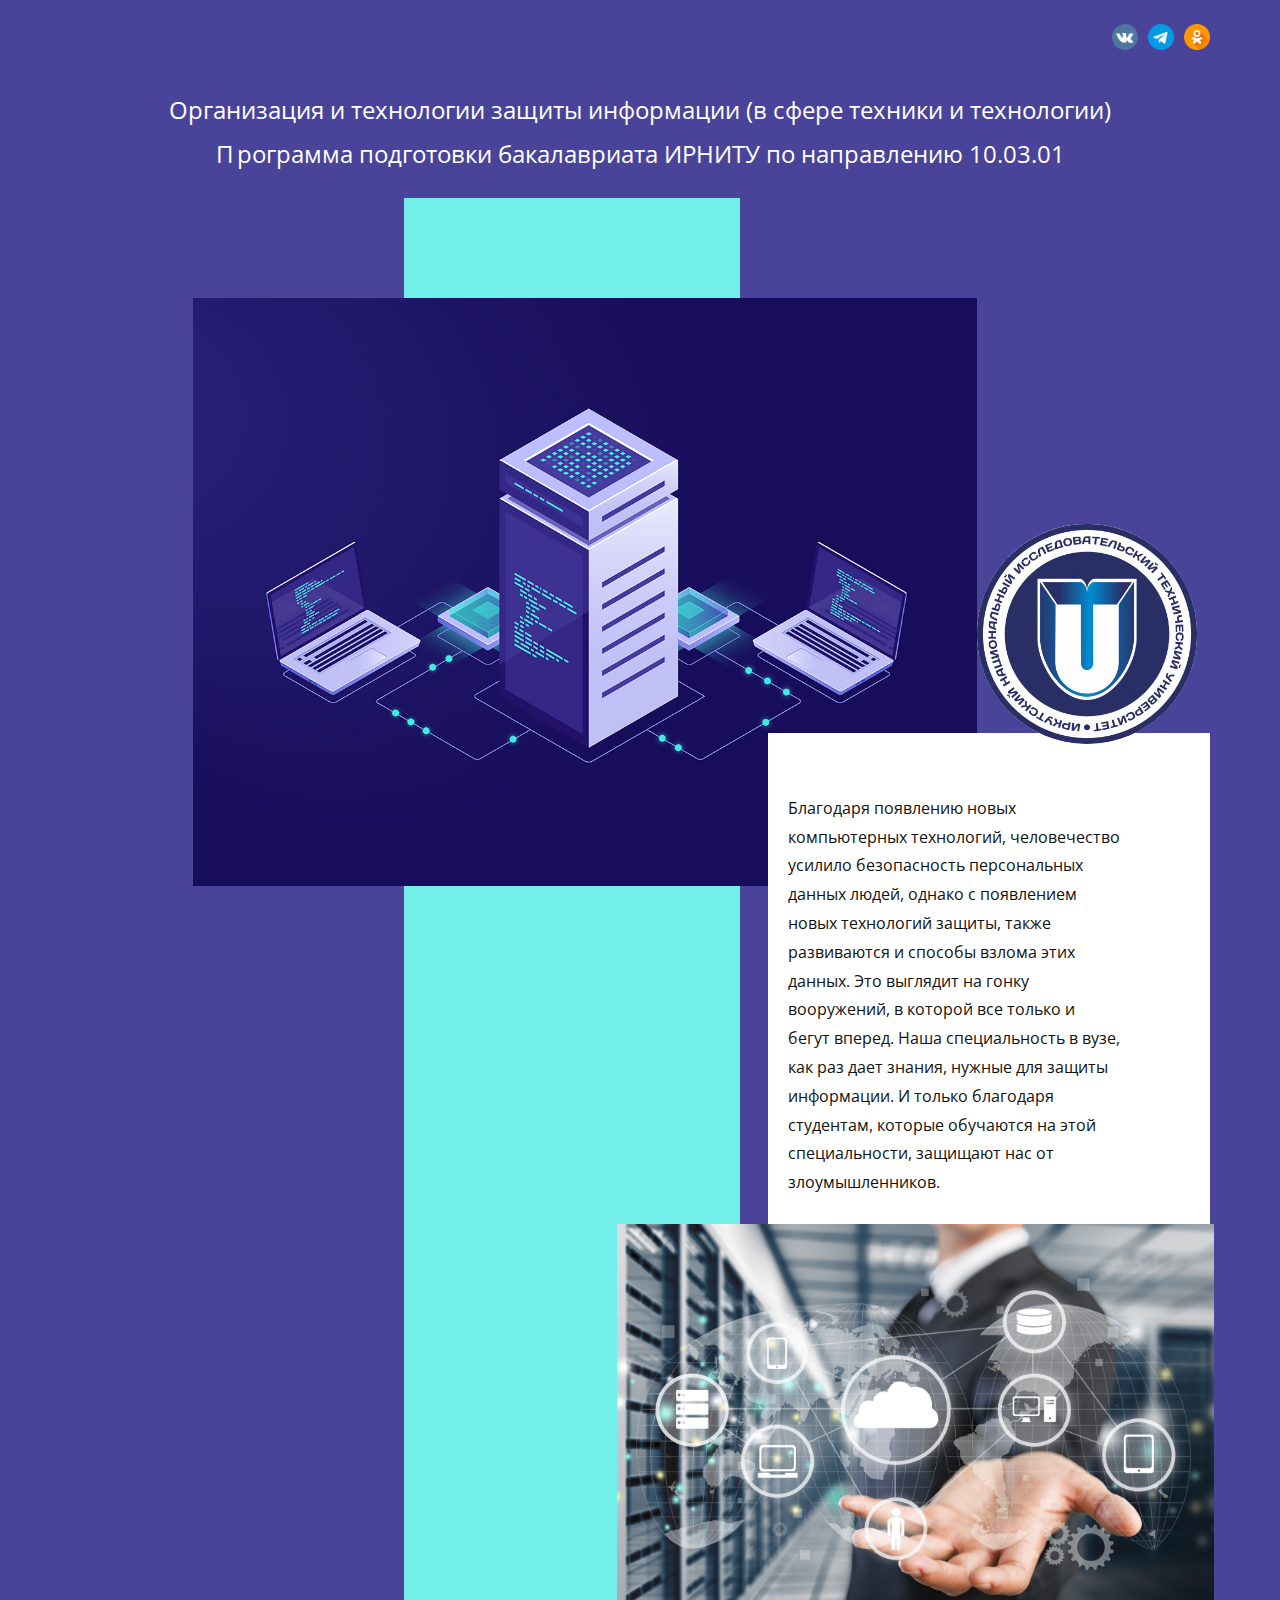
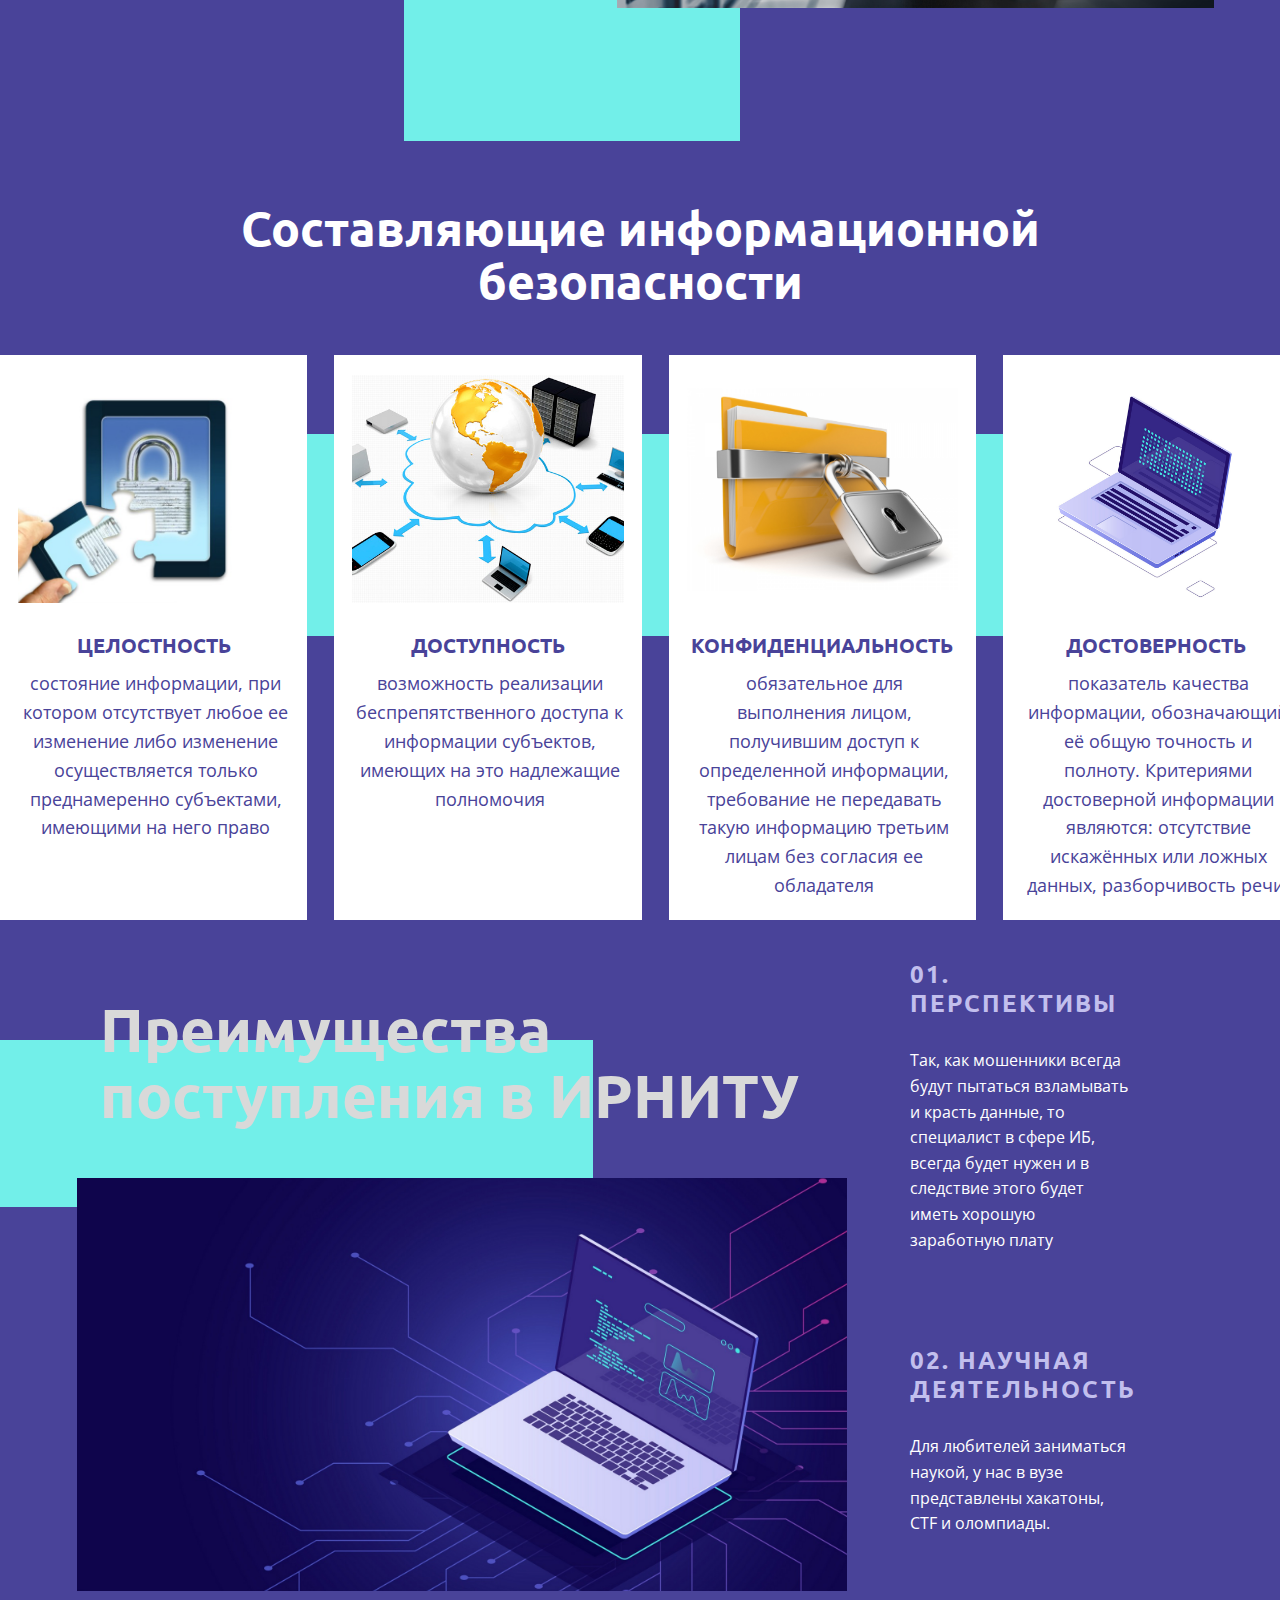
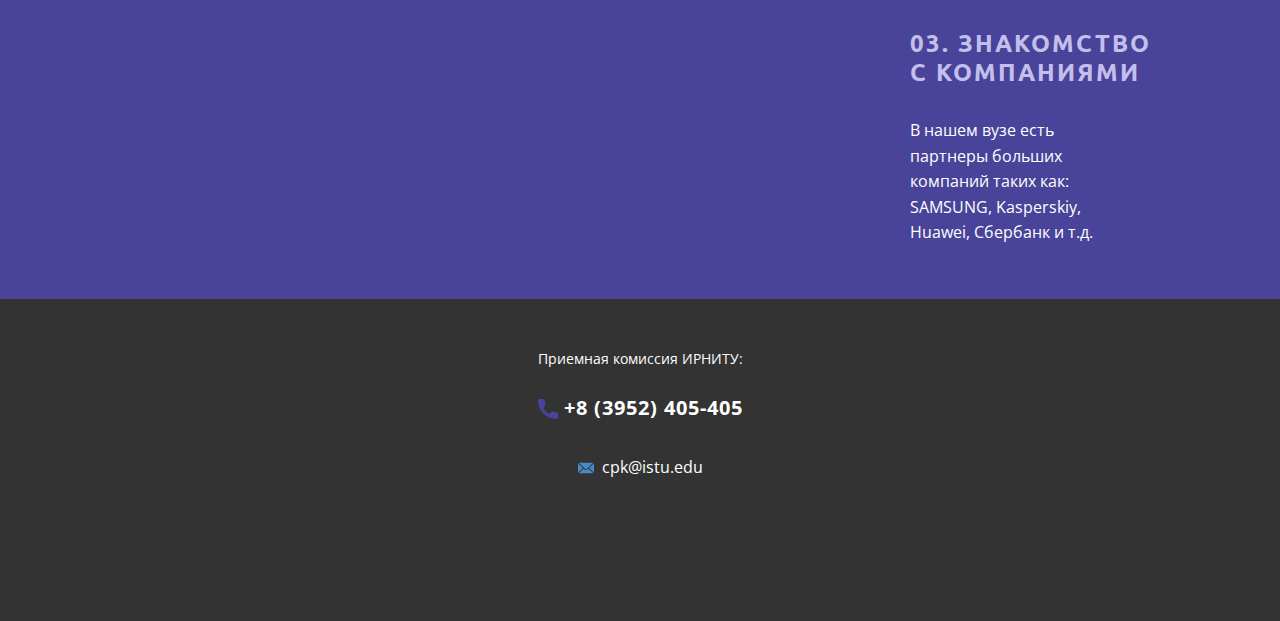
<file: index.html>
<!DOCTYPE html>
<html style="font-size: 16px;" lang="ru"><head>
    <meta name="viewport" content="width=device-width, initial-scale=1.0">
    <meta charset="utf-8">
    <meta name="keywords" content="Easily Accessible &amp;amp; Secure, Data Visualization, High availability infrastructure, Hosting Datacenter">
    <meta name="description" content="">
    <title>Главная</title>
    <link rel="stylesheet" href="nicepage.css" media="screen">
<link rel="stylesheet" href="Главная.css" media="screen">
    <script class="u-script" type="text/javascript" src="jquery.js" defer=""></script>
    <script class="u-script" type="text/javascript" src="nicepage.js" defer=""></script>
    <meta name="generator" content="Nicepage 4.21.5, nicepage.com">
    <link id="u-theme-google-font" rel="stylesheet" href="https://fonts.googleapis.com/css?family=Ubuntu:300,300i,400,400i,500,500i,700,700i|Open+Sans:300,300i,400,400i,500,500i,600,600i,700,700i,800,800i">
    
    <!-- Yandex.Metrika counter -->
<script type="text/javascript" >
   (function(m,e,t,r,i,k,a){m[i]=m[i]||function(){(m[i].a=m[i].a||[]).push(arguments)};
   m[i].l=1*new Date();
   for (var j = 0; j < document.scripts.length; j++) {if (document.scripts[j].src === r) { return; }}
   k=e.createElement(t),a=e.getElementsByTagName(t)[0],k.async=1,k.src=r,a.parentNode.insertBefore(k,a)})
   (window, document, "script", "https://mc.yandex.ru/metrika/tag.js", "ym");

   ym(91181374, "init", {
        clickmap:true,
        trackLinks:true,
        accurateTrackBounce:true,
        webvisor:true
   });
</script>
<noscript><div><img src="https://mc.yandex.ru/watch/91181374" style="position:absolute; left:-9999px;" alt="" /></div></noscript>
<!-- /Yandex.Metrika counter -->
    
    
    <script type="application/ld+json">{
		"@context": "http://schema.org",
		"@type": "Organization",
		"name": "",
		"sameAs": [
				"https://vk.com/polytech_irk",
				"https://t.me/polytech_irk",
				"https://ok.ru/politech.irk"
		]
}</script>
    <meta name="theme-color" content="#494399">
    <meta property="og:title" content="Главная">
    <meta property="og:type" content="website">
  </head>
  <body data-home-page="Главная.html" data-home-page-title="Главная" class="u-body u-xl-mode" data-lang="ru"><header class="u-align-center-sm u-align-center-xs u-clearfix u-header u-palette-1-base u-header" id="sec-05fe"><div class="u-clearfix u-sheet u-valign-middle u-sheet-1">
        <div class="u-social-icons u-spacing-10 u-social-icons-1">
          <a class="u-social-url" title="vk" target="_blank" href="https://vk.com/polytech_irk"><span class="u-file-icon u-icon u-social-facebook u-social-icon u-icon-1"><img src="images/145813.png" alt=""></span>
          </a>
          <a class="u-social-url" title="Telegram" target="_blank" href="https://t.me/polytech_irk"><span class="u-file-icon u-icon u-social-icon u-social-twitter u-icon-2"><img src="images/2111646.png" alt=""></span>
          </a>
          <a class="u-social-url" title="ok" target="_blank" href="https://ok.ru/politech.irk"><span class="u-file-icon u-icon u-social-icon u-social-instagram u-icon-3"><img src="images/3670326.png" alt=""></span>
          </a>
        </div>
        <p class="u-align-center u-text u-text-1"> Организация и технологии защиты информации (в сфере техники и технологии)</p>
        <p class="u-align-center u-text u-text-2">
          <span style="font-size: 1.5rem;">П</span>
          <span style="font-size: 1.5rem;">рограмма подготовки бакалавриата ИРНИТУ по направлению 10.03.01</span>
        </p>
      </div></header> 
    <section class="u-align-center u-clearfix u-palette-1-base u-section-1" id="sec-f60b">
      <div class="u-clearfix u-sheet u-sheet-1">
        <div class="u-absolute-hcenter-xs u-expanded-height u-palette-4-light-1 u-shape u-shape-rectangle u-shape-1"></div>
        <img class="u-image u-image-1" src="images/dfsfdsf.jpg" data-image-width="1200" data-image-height="900">
        <div class="u-align-left u-container-style u-group u-white u-group-1">
          <div class="u-container-layout u-container-layout-1">
            <p class="u-text u-text-1">Благодаря появлению новых компьютерных технологий, человечество усилило безопасность персональных данных людей, однако с появлением новых технологий защиты, также развиваются и способы взлома этих данных. Это выглядит на гонку вооружений, в которой все только и бегут вперед. Наша специальность в вузе, как раз дает знания, нужные для защиты информации. И только благодаря студентам, которые обучаются на этой специальности, защищают нас от злоумышленников.<br>
            </p>
            <img class="u-image u-image-default u-preserve-proportions u-image-2" src="images/134207157-0.jpeg" alt="">
          </div>
        </div>
        <img class="u-image u-image-circle u-image-contain u-preserve-proportions u-image-3" src="images/04536551-fa77-5ec7-900a-ceb0c166a913.jpg" alt="" data-image-width="800" data-image-height="800">
      </div>
    </section>
    <section class="u-align-center u-clearfix u-palette-1-base u-valign-middle-sm u-section-2" id="carousel_e21f">
      <h1 class="u-text u-text-1">Составляющие информационной безопасности</h1>
      <div class="u-expanded-width u-palette-4-light-1 u-shape u-shape-rectangle u-shape-1"></div>
      <div class="u-list u-list-1">
        <div class="u-repeater u-repeater-1">
          <div class="u-align-center u-container-style u-list-item u-repeater-item u-shape-rectangle u-white u-list-item-1">
            <div class="u-container-layout u-similar-container u-valign-top u-container-layout-1">
              <img src="images/3cea1d87-8e3f-7d69-fb25-fe746d5d39ea.jpg" alt="" class="u-expanded-width u-image u-image-default u-image-1" data-image-width="610" data-image-height="470">
              <h4 class="u-text u-text-palette-1-base u-text-2"> ЦЕЛОСТНОСТЬ</h4>
              <p class="u-text u-text-palette-1-base u-text-3"> состояние информации, при котором отсутствует любое ее изменение либо изменение осуществляется только преднамеренно субъектами, имеющими на него право</p>
            </div>
          </div>
          <div class="u-align-center u-container-style u-list-item u-repeater-item u-shape-rectangle u-video-cover u-white u-list-item-2">
            <div class="u-container-layout u-similar-container u-valign-top u-container-layout-2">
              <img src="images/db50bfbb-2429-2ca0-e1ec-ed219ab3db49.jpg" alt="" class="u-expanded-width u-image u-image-default u-image-2" data-image-width="540" data-image-height="392">
              <h4 class="u-text u-text-palette-1-base u-text-4"> ДОСТУПНОСТЬ</h4>
              <p class="u-text u-text-palette-1-base u-text-5"> возможность реализации беспрепятственного доступа к информации субъектов, имеющих на это надлежащие полномочия</p>
            </div>
          </div>
          <div class="u-align-center u-container-style u-list-item u-repeater-item u-shape-rectangle u-video-cover u-white u-list-item-3">
            <div class="u-container-layout u-similar-container u-valign-top u-container-layout-3">
              <img src="images/62ae9c64-af0c-c325-95d4-86d07fe3c9dd.jpeg" alt="" class="u-expanded-width u-image u-image-contain u-image-default u-image-3" data-image-width="1500" data-image-height="1125">
              <h4 class="u-text u-text-palette-1-base u-text-6"> КОНФИДЕНЦИАЛЬНОСТЬ</h4>
              <p class="u-text u-text-palette-1-base u-text-7"> обязательное для выполнения лицом, получившим доступ к определенной информации, требование не передавать такую информацию третьим лицам без согласия ее обладателя</p>
            </div>
          </div>
          <div class="u-align-center u-container-style u-list-item u-repeater-item u-shape-rectangle u-video-cover u-white u-list-item-4">
            <div class="u-container-layout u-similar-container u-valign-top u-container-layout-4">
              <img src="images/1.jpg" alt="" class="u-expanded-width u-image u-image-contain u-image-default u-image-4" data-image-width="900" data-image-height="878">
              <h4 class="u-text u-text-palette-1-base u-text-8"> ДОСТОВЕРНОСТЬ</h4>
              <p class="u-text u-text-palette-1-base u-text-9"> показатель качества информации, обозначающий её общую точность и полноту. Критериями достоверной информации являются: отсутствие искажённых или ложных данных, разборчивость речи.</p>
            </div>
          </div>
        </div>
      </div>
    </section>
    <section class="u-align-center-lg u-align-center-md u-align-center-sm u-align-center-xs u-clearfix u-palette-1-base u-section-3" id="sec-a2e8">
      <div class="u-palette-4-light-1 u-shape u-shape-rectangle u-shape-1"></div>
      <div class="u-clearfix u-layout-wrap u-layout-wrap-1">
        <div class="u-layout">
          <div class="u-layout-row">
            <div class="u-container-style u-layout-cell u-size-60 u-layout-cell-1">
              <div class="u-container-layout u-container-layout-1">
                <h2 class="u-text u-text-grey-15 u-text-1">Преимущества поступления в ИРНИТУ </h2>
                <img src="images/1055-Converted.jpg" alt="" class="u-image u-image-default u-image-1" data-image-width="1980" data-image-height="1320">
              </div>
            </div>
          </div>
        </div>
      </div>
      <div class="u-list u-list-1">
        <div class="u-repeater u-repeater-1">
          <div class="u-container-style u-list-item u-repeater-item">
            <div class="u-container-layout u-similar-container u-valign-top u-container-layout-2">
              <h3 class="u-text u-text-2">01. Перспективы</h3>
              <p class="u-text u-text-3">Так, как мошенники всегда будут пытаться взламывать и красть данные, то специалист в сфере ИБ, всегда будет нужен и в следствие этого будет иметь хорошую заработную плату</p>
            </div>
          </div>
          <div class="u-container-style u-list-item u-repeater-item">
            <div class="u-container-layout u-similar-container u-valign-top u-container-layout-3">
              <h3 class="u-text u-text-4">02. ​Научная деятельность</h3>
              <p class="u-text u-text-5">Для любителей заниматься наукой, у нас в вузе представлены хакатоны, CTF и оломпиады.</p>
            </div>
          </div>
          <div class="u-container-style u-list-item u-repeater-item">
            <div class="u-container-layout u-similar-container u-valign-top u-container-layout-4">
              <h3 class="u-text u-text-6">03. Знакомство с компаниями</h3>
              <p class="u-text u-text-7">В нашем вузе есть партнеры больших компаний таких как:<br>SAMSUNG, Kasperskiy, Huawei, Сбербанк и т.д.
              </p>
            </div>
          </div>
        </div>
      </div>
    </section>
    
    
    <footer class="u-align-center u-clearfix u-footer u-grey-80 u-footer" id="sec-e3f5"><div class="u-clearfix u-sheet u-sheet-1">
        <p class="u-small-text u-text u-text-variant u-text-1">Приемная комиссия ИРНИТУ:<br>
          <br>
        </p>
        <a href="https://nicepage.com/k/hospital-website-templates" class="u-active-none u-btn u-button-style u-hover-none u-none u-text-hover-palette-1-base u-btn-1"><span class="u-icon u-text-palette-1-base"><svg class="u-svg-content" viewBox="0 0 405.333 405.333" x="0px" y="0px" style="width: 1em; height: 1em;"><path d="M373.333,266.88c-25.003,0-49.493-3.904-72.704-11.563c-11.328-3.904-24.192-0.896-31.637,6.699l-46.016,34.752    c-52.8-28.181-86.592-61.952-114.389-114.368l33.813-44.928c8.512-8.512,11.563-20.971,7.915-32.64    C142.592,81.472,138.667,56.96,138.667,32c0-17.643-14.357-32-32-32H32C14.357,0,0,14.357,0,32    c0,205.845,167.488,373.333,373.333,373.333c17.643,0,32-14.357,32-32V298.88C405.333,281.237,390.976,266.88,373.333,266.88z"></path></svg><img></span>&nbsp;+8 (3952) 405-405
        </a>
        <a href="mailto:info@site.com" class="u-active-none u-bottom-left-radius-0 u-bottom-right-radius-0 u-btn u-btn-rectangle u-button-style u-hover-none u-none u-radius-0 u-text-hover-palette-1-light-1 u-text-white u-top-left-radius-0 u-top-right-radius-0 u-btn-2"><span class="u-icon u-icon-2"><svg class="u-svg-content" viewBox="0 0 24 16" x="0px" y="0px" style="width: 1em; height: 1em;"><path fill="currentColor" d="M23.8,1.1l-7.3,6.8l7.3,6.8c0.1-0.2,0.2-0.6,0.2-0.9V2C24,1.7,23.9,1.4,23.8,1.1z M21.8,0H2.2
	c-0.4,0-0.7,0.1-1,0.2L10.6,9c0.8,0.8,2.2,0.8,3,0l9.2-8.7C22.6,0.1,22.2,0,21.8,0z M0.2,1.1C0.1,1.4,0,1.7,0,2V14
	c0,0.3,0.1,0.6,0.2,0.9l7.3-6.8L0.2,1.1z M15.5,9l-1.1,1c-1.3,1.2-3.6,1.2-4.9,0l-1-1l-7.3,6.8c0.2,0.1,0.6,0.2,1,0.2H22
	c0.4,0,0.6-0.1,1-0.2L15.5,9z"></path></svg><img></span>&nbsp; cpk@istu.edu
        </a>
      </div></footer>
    <section class="u-backlink u-clearfix u-grey-80">
      <a class="u-link" href="https://nicepage.com/website-design" target="_blank">
        <span></span>
      </a>
      <p class="u-text">
        <span></span>
      </p>
      <a class="u-link" href="https://nicepage.com/static-site-generator" target="_blank">
        <span></span>
      </a> 
    </section>
  
</body></html>
</file>
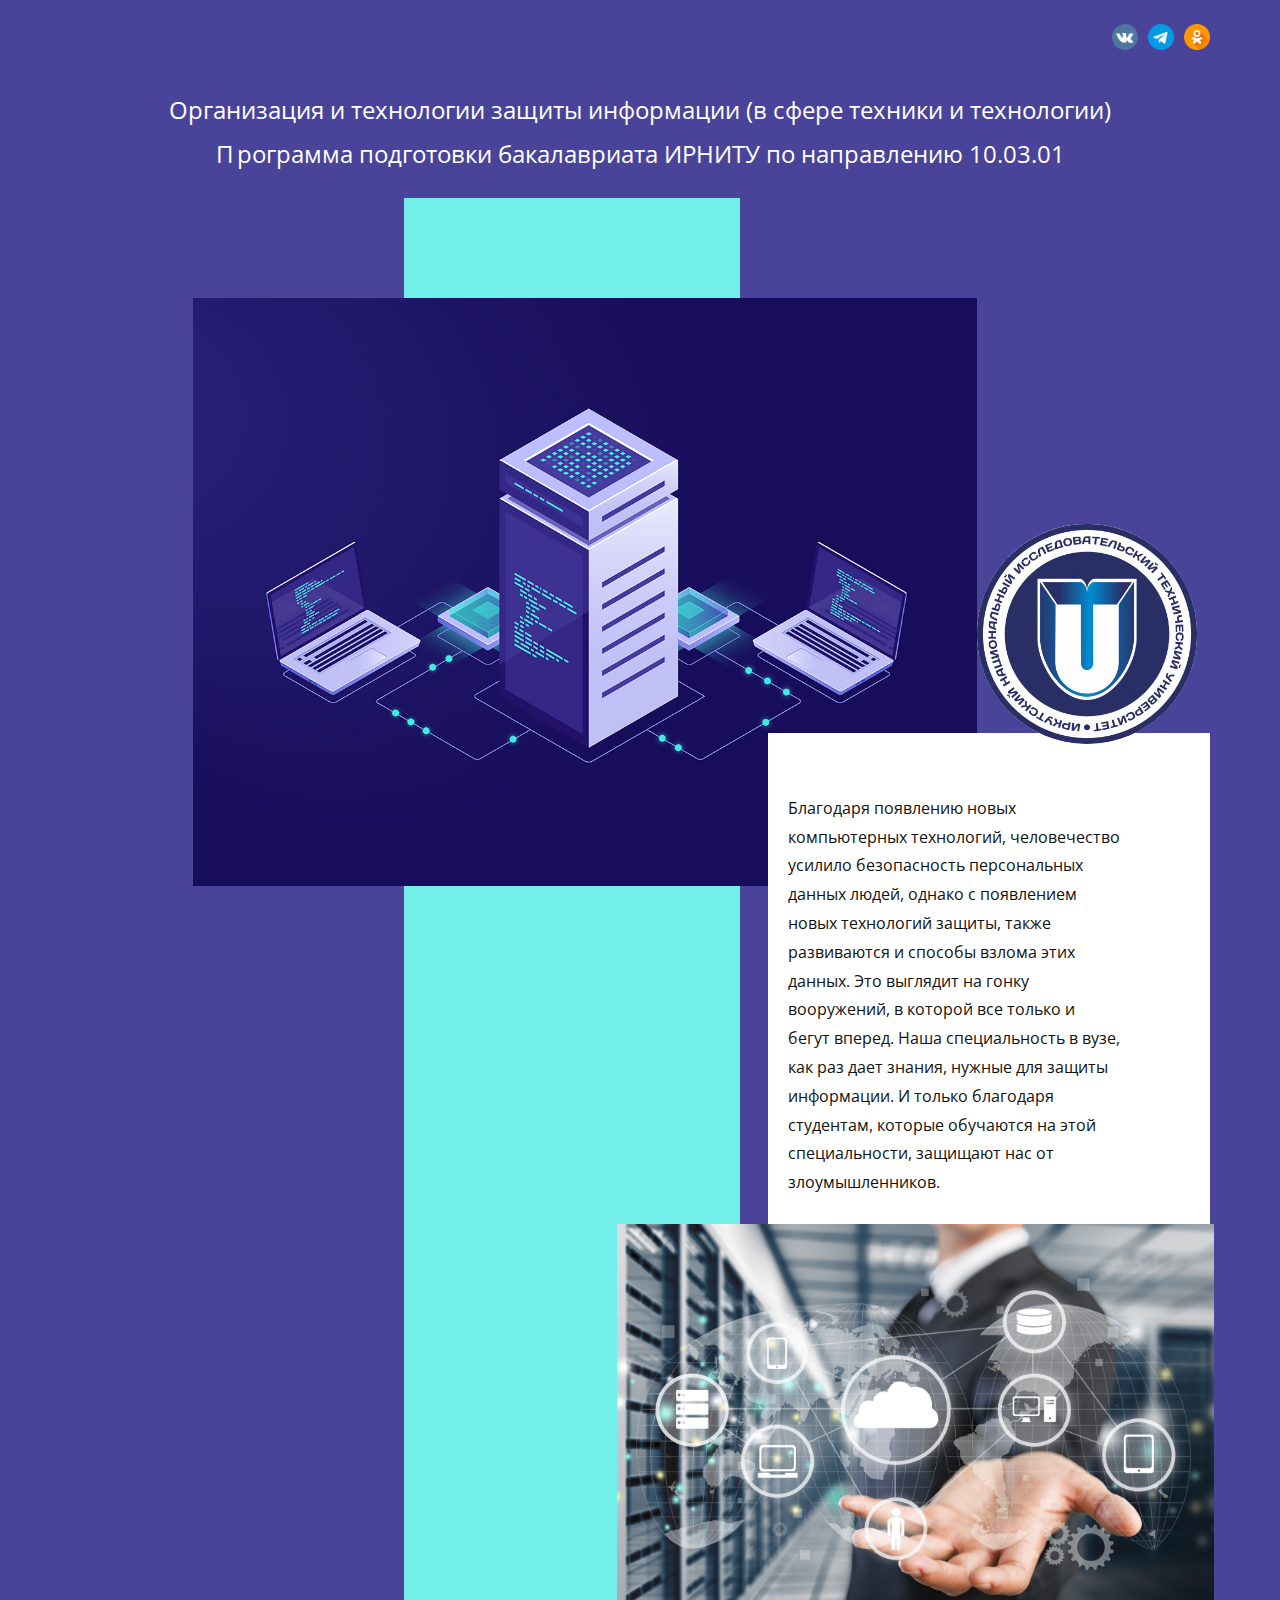
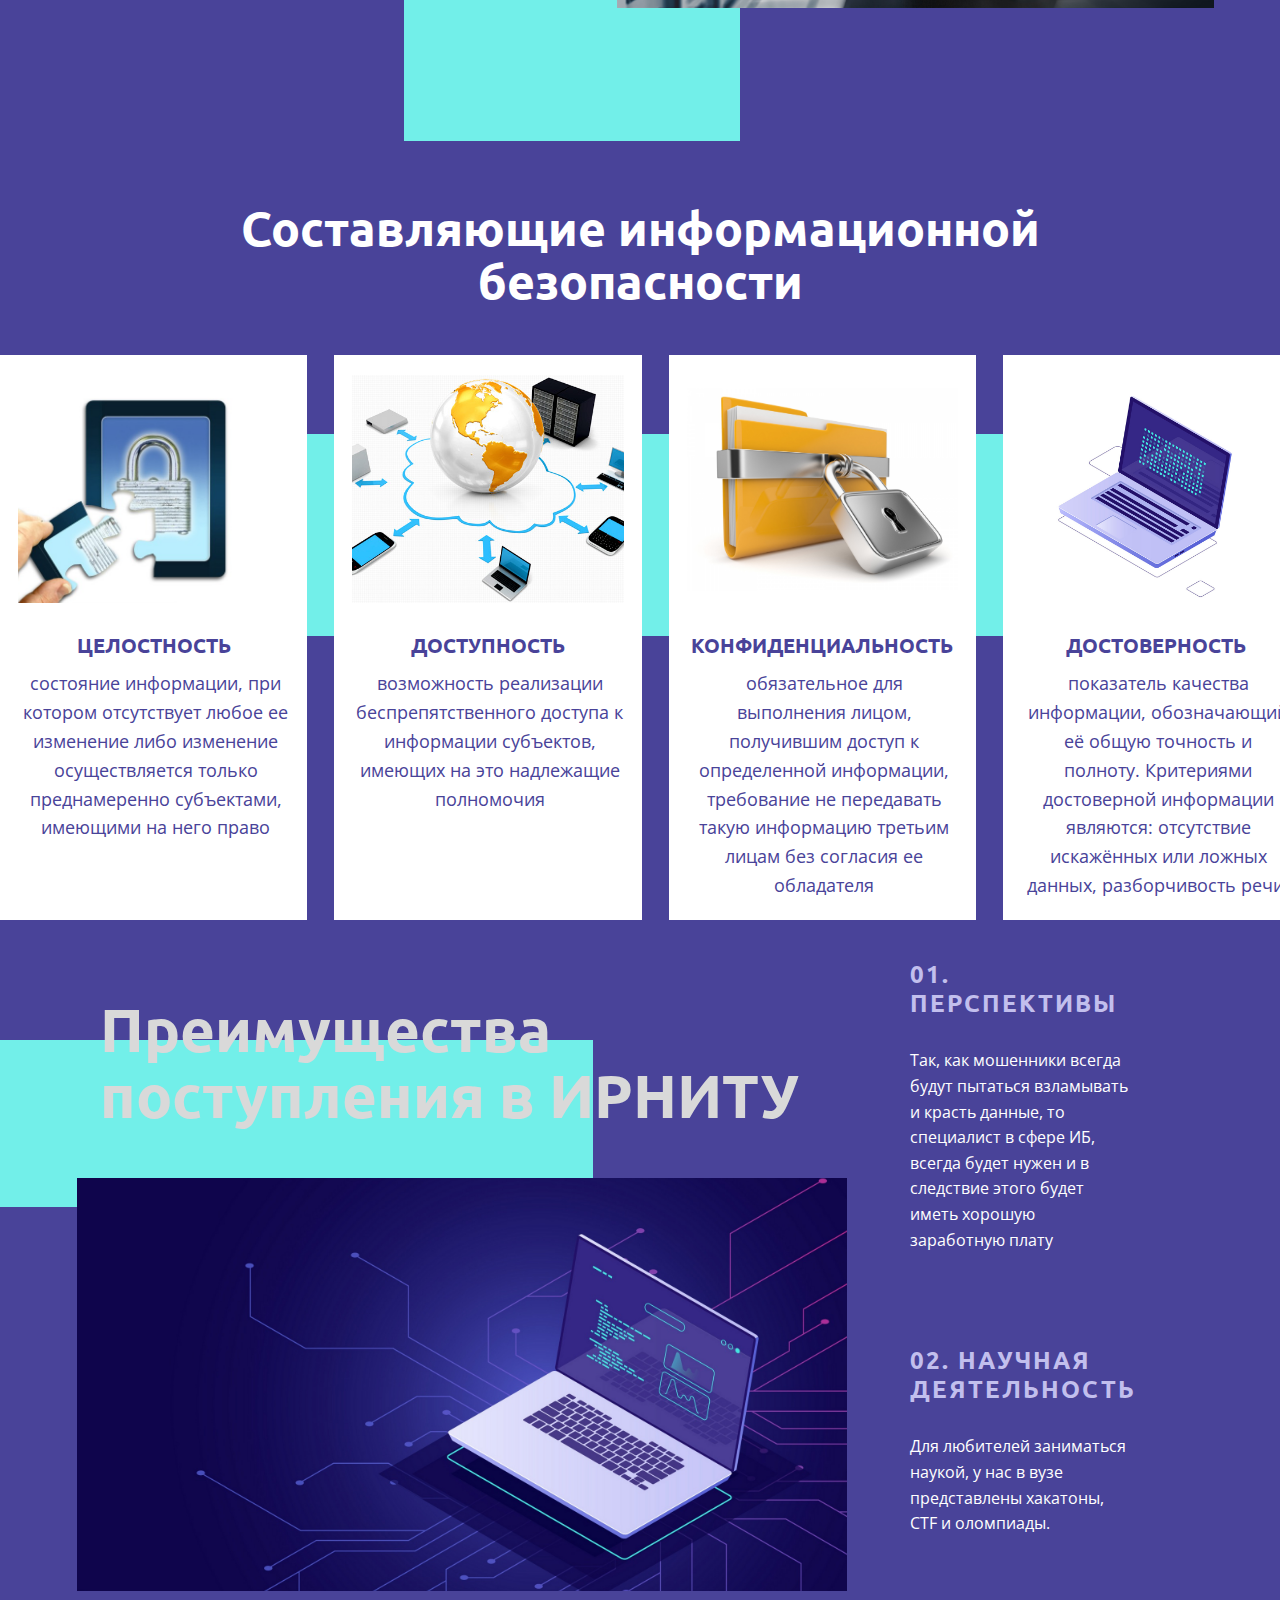
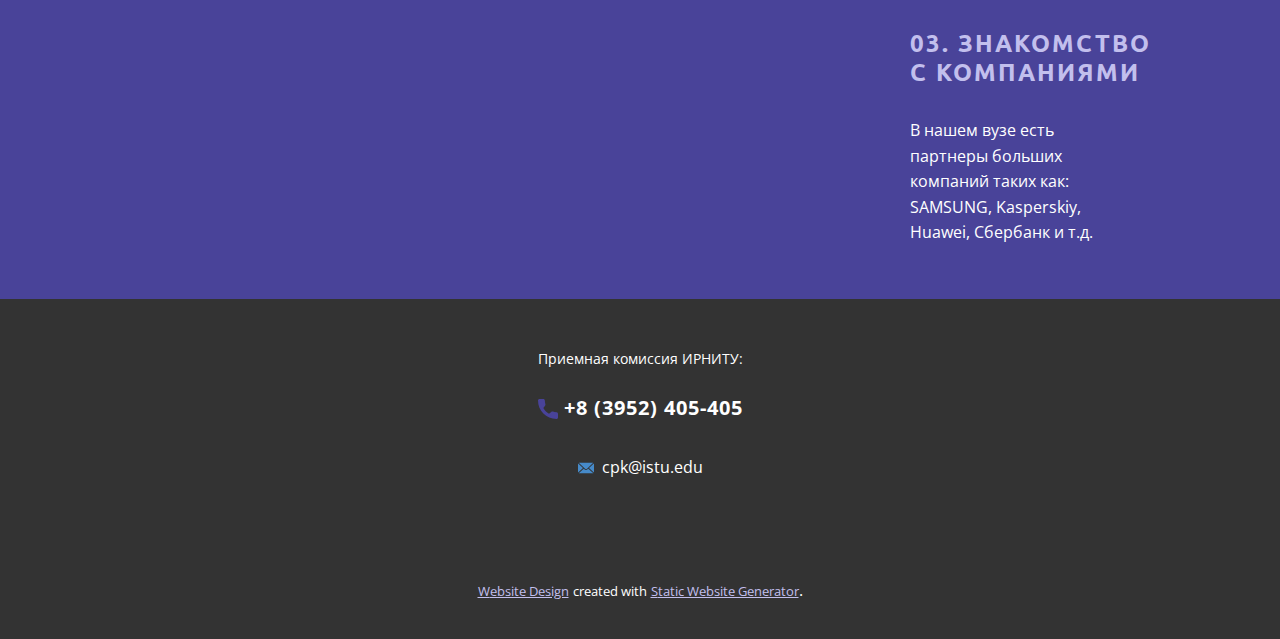
<file: Главная.html>
<!DOCTYPE html>
<html style="font-size: 16px;" lang="ru"><head>
    <meta name="viewport" content="width=device-width, initial-scale=1.0">
    <meta charset="utf-8">
    <meta name="keywords" content="Easily Accessible &amp;amp; Secure, Data Visualization, High availability infrastructure, Hosting Datacenter">
    <meta name="description" content="">
    <title>Главная</title>
    <link rel="stylesheet" href="nicepage.css" media="screen">
<link rel="stylesheet" href="Главная.css" media="screen">
    <script class="u-script" type="text/javascript" src="jquery.js" defer=""></script>
    <script class="u-script" type="text/javascript" src="nicepage.js" defer=""></script>
    <meta name="generator" content="Nicepage 4.21.5, nicepage.com">
    <link id="u-theme-google-font" rel="stylesheet" href="https://fonts.googleapis.com/css?family=Ubuntu:300,300i,400,400i,500,500i,700,700i|Open+Sans:300,300i,400,400i,500,500i,600,600i,700,700i,800,800i">
    
    
    
    
    <script type="application/ld+json">{
		"@context": "http://schema.org",
		"@type": "Organization",
		"name": "",
		"sameAs": [
				"https://vk.com/polytech_irk",
				"https://t.me/polytech_irk",
				"https://ok.ru/politech.irk"
		]
}</script>
    <meta name="theme-color" content="#494399">
    <meta property="og:title" content="Главная">
    <meta property="og:type" content="website">
  </head>
  <body class="u-body u-xl-mode" data-lang="ru"><header class="u-align-center-sm u-align-center-xs u-clearfix u-header u-palette-1-base u-header" id="sec-05fe"><div class="u-clearfix u-sheet u-valign-middle u-sheet-1">
        <div class="u-social-icons u-spacing-10 u-social-icons-1">
          <a class="u-social-url" title="vk" target="_blank" href="https://vk.com/polytech_irk"><span class="u-file-icon u-icon u-social-facebook u-social-icon u-icon-1"><img src="images/145813.png" alt=""></span>
          </a>
          <a class="u-social-url" title="Telegram" target="_blank" href="https://t.me/polytech_irk"><span class="u-file-icon u-icon u-social-icon u-social-twitter u-icon-2"><img src="images/2111646.png" alt=""></span>
          </a>
          <a class="u-social-url" title="ok" target="_blank" href="https://ok.ru/politech.irk"><span class="u-file-icon u-icon u-social-icon u-social-instagram u-icon-3"><img src="images/3670326.png" alt=""></span>
          </a>
        </div>
        <p class="u-align-center u-text u-text-1"> Организация и технологии защиты информации (в сфере техники и технологии)</p>
        <p class="u-align-center u-text u-text-2">
          <span style="font-size: 1.5rem;">П</span>
          <span style="font-size: 1.5rem;">рограмма подготовки бакалавриата ИРНИТУ по направлению 10.03.01</span>
        </p>
      </div></header> 
    <section class="u-align-center u-clearfix u-palette-1-base u-section-1" id="sec-f60b">
      <div class="u-clearfix u-sheet u-sheet-1">
        <div class="u-absolute-hcenter-xs u-expanded-height u-palette-4-light-1 u-shape u-shape-rectangle u-shape-1"></div>
        <img class="u-image u-image-1" src="images/dfsfdsf.jpg" data-image-width="1200" data-image-height="900">
        <div class="u-align-left u-container-style u-group u-white u-group-1">
          <div class="u-container-layout u-container-layout-1">
            <p class="u-text u-text-1">Благодаря появлению новых компьютерных технологий, человечество усилило безопасность персональных данных людей, однако с появлением новых технологий защиты, также развиваются и способы взлома этих данных. Это выглядит на гонку вооружений, в которой все только и бегут вперед. Наша специальность в вузе, как раз дает знания, нужные для защиты информации. И только благодаря студентам, которые обучаются на этой специальности, защищают нас от злоумышленников.<br>
            </p>
            <img class="u-image u-image-default u-preserve-proportions u-image-2" src="images/134207157-0.jpeg" alt="">
          </div>
        </div>
        <img class="u-image u-image-circle u-image-contain u-preserve-proportions u-image-3" src="images/04536551-fa77-5ec7-900a-ceb0c166a913.jpg" alt="" data-image-width="800" data-image-height="800">
      </div>
    </section>
    <section class="u-align-center u-clearfix u-palette-1-base u-valign-middle-sm u-section-2" id="carousel_e21f">
      <h1 class="u-text u-text-1">Составляющие информационной безопасности</h1>
      <div class="u-expanded-width u-palette-4-light-1 u-shape u-shape-rectangle u-shape-1"></div>
      <div class="u-list u-list-1">
        <div class="u-repeater u-repeater-1">
          <div class="u-align-center u-container-style u-list-item u-repeater-item u-shape-rectangle u-white u-list-item-1">
            <div class="u-container-layout u-similar-container u-valign-top u-container-layout-1">
              <img src="images/3cea1d87-8e3f-7d69-fb25-fe746d5d39ea.jpg" alt="" class="u-expanded-width u-image u-image-default u-image-1" data-image-width="610" data-image-height="470">
              <h4 class="u-text u-text-palette-1-base u-text-2"> ЦЕЛОСТНОСТЬ</h4>
              <p class="u-text u-text-palette-1-base u-text-3"> состояние информации, при котором отсутствует любое ее изменение либо изменение осуществляется только преднамеренно субъектами, имеющими на него право</p>
            </div>
          </div>
          <div class="u-align-center u-container-style u-list-item u-repeater-item u-shape-rectangle u-video-cover u-white u-list-item-2">
            <div class="u-container-layout u-similar-container u-valign-top u-container-layout-2">
              <img src="images/db50bfbb-2429-2ca0-e1ec-ed219ab3db49.jpg" alt="" class="u-expanded-width u-image u-image-default u-image-2" data-image-width="540" data-image-height="392">
              <h4 class="u-text u-text-palette-1-base u-text-4"> ДОСТУПНОСТЬ</h4>
              <p class="u-text u-text-palette-1-base u-text-5"> возможность реализации беспрепятственного доступа к информации субъектов, имеющих на это надлежащие полномочия</p>
            </div>
          </div>
          <div class="u-align-center u-container-style u-list-item u-repeater-item u-shape-rectangle u-video-cover u-white u-list-item-3">
            <div class="u-container-layout u-similar-container u-valign-top u-container-layout-3">
              <img src="images/62ae9c64-af0c-c325-95d4-86d07fe3c9dd.jpeg" alt="" class="u-expanded-width u-image u-image-contain u-image-default u-image-3" data-image-width="1500" data-image-height="1125">
              <h4 class="u-text u-text-palette-1-base u-text-6"> КОНФИДЕНЦИАЛЬНОСТЬ</h4>
              <p class="u-text u-text-palette-1-base u-text-7"> обязательное для выполнения лицом, получившим доступ к определенной информации, требование не передавать такую информацию третьим лицам без согласия ее обладателя</p>
            </div>
          </div>
          <div class="u-align-center u-container-style u-list-item u-repeater-item u-shape-rectangle u-video-cover u-white u-list-item-4">
            <div class="u-container-layout u-similar-container u-valign-top u-container-layout-4">
              <img src="images/1.jpg" alt="" class="u-expanded-width u-image u-image-contain u-image-default u-image-4" data-image-width="900" data-image-height="878">
              <h4 class="u-text u-text-palette-1-base u-text-8"> ДОСТОВЕРНОСТЬ</h4>
              <p class="u-text u-text-palette-1-base u-text-9"> показатель качества информации, обозначающий её общую точность и полноту. Критериями достоверной информации являются: отсутствие искажённых или ложных данных, разборчивость речи.</p>
            </div>
          </div>
        </div>
      </div>
    </section>
    <section class="u-align-center-lg u-align-center-md u-align-center-sm u-align-center-xs u-clearfix u-palette-1-base u-section-3" id="sec-a2e8">
      <div class="u-palette-4-light-1 u-shape u-shape-rectangle u-shape-1"></div>
      <div class="u-clearfix u-layout-wrap u-layout-wrap-1">
        <div class="u-layout">
          <div class="u-layout-row">
            <div class="u-container-style u-layout-cell u-size-60 u-layout-cell-1">
              <div class="u-container-layout u-container-layout-1">
                <h2 class="u-text u-text-grey-15 u-text-1">Преимущества поступления в ИРНИТУ </h2>
                <img src="images/1055-Converted.jpg" alt="" class="u-image u-image-default u-image-1" data-image-width="1980" data-image-height="1320">
              </div>
            </div>
          </div>
        </div>
      </div>
      <div class="u-list u-list-1">
        <div class="u-repeater u-repeater-1">
          <div class="u-container-style u-list-item u-repeater-item">
            <div class="u-container-layout u-similar-container u-valign-top u-container-layout-2">
              <h3 class="u-text u-text-2">01. Перспективы</h3>
              <p class="u-text u-text-3">Так, как мошенники всегда будут пытаться взламывать и красть данные, то специалист в сфере ИБ, всегда будет нужен и в следствие этого будет иметь хорошую заработную плату</p>
            </div>
          </div>
          <div class="u-container-style u-list-item u-repeater-item">
            <div class="u-container-layout u-similar-container u-valign-top u-container-layout-3">
              <h3 class="u-text u-text-4">02. ​Научная деятельность</h3>
              <p class="u-text u-text-5">Для любителей заниматься наукой, у нас в вузе представлены хакатоны, CTF и оломпиады.</p>
            </div>
          </div>
          <div class="u-container-style u-list-item u-repeater-item">
            <div class="u-container-layout u-similar-container u-valign-top u-container-layout-4">
              <h3 class="u-text u-text-6">03. Знакомство с компаниями</h3>
              <p class="u-text u-text-7">В нашем вузе есть партнеры больших компаний таких как:<br>SAMSUNG, Kasperskiy, Huawei, Сбербанк и т.д.
              </p>
            </div>
          </div>
        </div>
      </div>
    </section>
    
    
    <footer class="u-align-center u-clearfix u-footer u-grey-80 u-footer" id="sec-e3f5"><div class="u-clearfix u-sheet u-sheet-1">
        <p class="u-small-text u-text u-text-variant u-text-1">Приемная комиссия ИРНИТУ:<br>
          <br>
        </p>
        <a href="https://nicepage.com/k/hospital-website-templates" class="u-active-none u-btn u-button-style u-hover-none u-none u-text-hover-palette-1-base u-btn-1"><span class="u-icon u-text-palette-1-base"><svg class="u-svg-content" viewBox="0 0 405.333 405.333" x="0px" y="0px" style="width: 1em; height: 1em;"><path d="M373.333,266.88c-25.003,0-49.493-3.904-72.704-11.563c-11.328-3.904-24.192-0.896-31.637,6.699l-46.016,34.752    c-52.8-28.181-86.592-61.952-114.389-114.368l33.813-44.928c8.512-8.512,11.563-20.971,7.915-32.64    C142.592,81.472,138.667,56.96,138.667,32c0-17.643-14.357-32-32-32H32C14.357,0,0,14.357,0,32    c0,205.845,167.488,373.333,373.333,373.333c17.643,0,32-14.357,32-32V298.88C405.333,281.237,390.976,266.88,373.333,266.88z"></path></svg><img></span>&nbsp;+8 (3952) 405-405
        </a>
        <a href="mailto:info@site.com" class="u-active-none u-bottom-left-radius-0 u-bottom-right-radius-0 u-btn u-btn-rectangle u-button-style u-hover-none u-none u-radius-0 u-text-hover-palette-1-light-1 u-text-white u-top-left-radius-0 u-top-right-radius-0 u-btn-2"><span class="u-icon u-icon-2"><svg class="u-svg-content" viewBox="0 0 24 16" x="0px" y="0px" style="width: 1em; height: 1em;"><path fill="currentColor" d="M23.8,1.1l-7.3,6.8l7.3,6.8c0.1-0.2,0.2-0.6,0.2-0.9V2C24,1.7,23.9,1.4,23.8,1.1z M21.8,0H2.2
	c-0.4,0-0.7,0.1-1,0.2L10.6,9c0.8,0.8,2.2,0.8,3,0l9.2-8.7C22.6,0.1,22.2,0,21.8,0z M0.2,1.1C0.1,1.4,0,1.7,0,2V14
	c0,0.3,0.1,0.6,0.2,0.9l7.3-6.8L0.2,1.1z M15.5,9l-1.1,1c-1.3,1.2-3.6,1.2-4.9,0l-1-1l-7.3,6.8c0.2,0.1,0.6,0.2,1,0.2H22
	c0.4,0,0.6-0.1,1-0.2L15.5,9z"></path></svg><img></span>&nbsp; cpk@istu.edu
        </a>
      </div></footer>
    <section class="u-backlink u-clearfix u-grey-80">
      <a class="u-link" href="https://nicepage.com/website-design" target="_blank">
        <span>Website Design</span>
      </a>
      <p class="u-text">
        <span>created with</span>
      </p>
      <a class="u-link" href="https://nicepage.com/static-site-generator" target="_blank">
        <span>Static Website Generator</span>
      </a>. 
    </section>
  
</body></html>
</file>
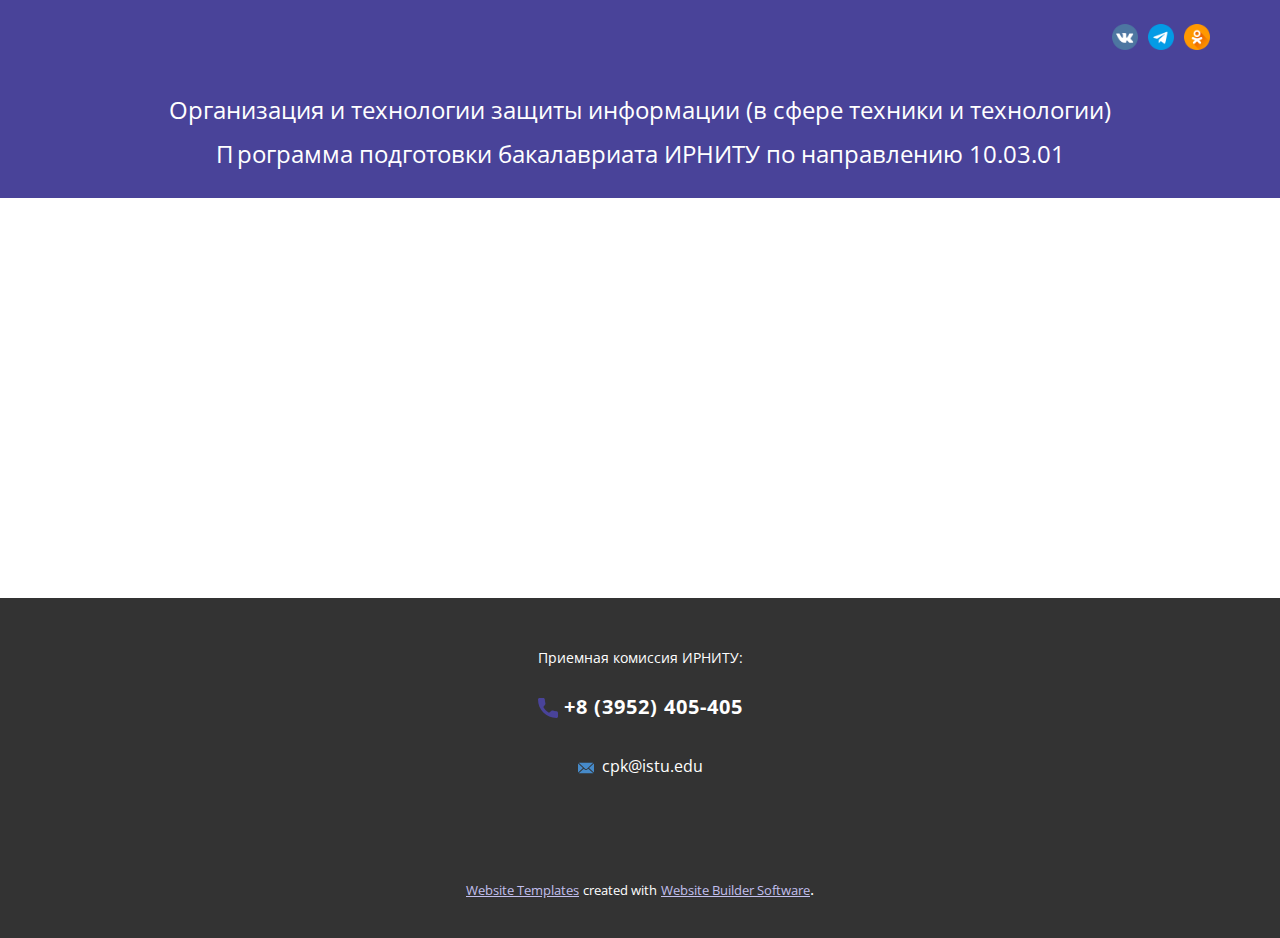
<file: Контакты.html>
<!DOCTYPE html>
<html style="font-size: 16px;" lang="ru"><head>
    <meta name="viewport" content="width=device-width, initial-scale=1.0">
    <meta charset="utf-8">
    <meta name="keywords" content="">
    <meta name="description" content="">
    <title>Контакты</title>
    <link rel="stylesheet" href="nicepage.css" media="screen">
<link rel="stylesheet" href="Контакты.css" media="screen">
    <script class="u-script" type="text/javascript" src="jquery.js" defer=""></script>
    <script class="u-script" type="text/javascript" src="nicepage.js" defer=""></script>
    <meta name="generator" content="Nicepage 4.21.5, nicepage.com">
    <link id="u-theme-google-font" rel="stylesheet" href="https://fonts.googleapis.com/css?family=Ubuntu:300,300i,400,400i,500,500i,700,700i|Open+Sans:300,300i,400,400i,500,500i,600,600i,700,700i,800,800i">
    
    
    <script type="application/ld+json">{
		"@context": "http://schema.org",
		"@type": "Organization",
		"name": "",
		"sameAs": [
				"https://vk.com/polytech_irk",
				"https://t.me/polytech_irk",
				"https://ok.ru/politech.irk"
		]
}</script>
    <meta name="theme-color" content="#494399">
    <meta property="og:title" content="Контакты">
    <meta property="og:type" content="website">
  </head>
  <body class="u-body u-xl-mode" data-lang="ru"><header class="u-align-center-sm u-align-center-xs u-clearfix u-header u-palette-1-base u-header" id="sec-05fe"><div class="u-clearfix u-sheet u-valign-middle u-sheet-1">
        <div class="u-social-icons u-spacing-10 u-social-icons-1">
          <a class="u-social-url" title="vk" target="_blank" href="https://vk.com/polytech_irk"><span class="u-file-icon u-icon u-social-facebook u-social-icon u-icon-1"><img src="images/145813.png" alt=""></span>
          </a>
          <a class="u-social-url" title="Telegram" target="_blank" href="https://t.me/polytech_irk"><span class="u-file-icon u-icon u-social-icon u-social-twitter u-icon-2"><img src="images/2111646.png" alt=""></span>
          </a>
          <a class="u-social-url" title="ok" target="_blank" href="https://ok.ru/politech.irk"><span class="u-file-icon u-icon u-social-icon u-social-instagram u-icon-3"><img src="images/3670326.png" alt=""></span>
          </a>
        </div>
        <p class="u-align-center u-text u-text-1"> Организация и технологии защиты информации (в сфере техники и технологии)</p>
        <p class="u-align-center u-text u-text-2">
          <span style="font-size: 1.5rem;">П</span>
          <span style="font-size: 1.5rem;">рограмма подготовки бакалавриата ИРНИТУ по направлению 10.03.01</span>
        </p>
      </div></header>
    <section class="u-clearfix u-section-1" id="sec-9d99">
      <div class="u-clearfix u-sheet u-sheet-1"></div>
    </section>
    
    
    <footer class="u-align-center u-clearfix u-footer u-grey-80 u-footer" id="sec-e3f5"><div class="u-clearfix u-sheet u-sheet-1">
        <p class="u-small-text u-text u-text-variant u-text-1">Приемная комиссия ИРНИТУ:<br>
          <br>
        </p>
        <a href="https://nicepage.com/k/hospital-website-templates" class="u-active-none u-btn u-button-style u-hover-none u-none u-text-hover-palette-1-base u-btn-1"><span class="u-icon u-text-palette-1-base"><svg class="u-svg-content" viewBox="0 0 405.333 405.333" x="0px" y="0px" style="width: 1em; height: 1em;"><path d="M373.333,266.88c-25.003,0-49.493-3.904-72.704-11.563c-11.328-3.904-24.192-0.896-31.637,6.699l-46.016,34.752    c-52.8-28.181-86.592-61.952-114.389-114.368l33.813-44.928c8.512-8.512,11.563-20.971,7.915-32.64    C142.592,81.472,138.667,56.96,138.667,32c0-17.643-14.357-32-32-32H32C14.357,0,0,14.357,0,32    c0,205.845,167.488,373.333,373.333,373.333c17.643,0,32-14.357,32-32V298.88C405.333,281.237,390.976,266.88,373.333,266.88z"></path></svg><img></span>&nbsp;+8 (3952) 405-405
        </a>
        <a href="mailto:info@site.com" class="u-active-none u-bottom-left-radius-0 u-bottom-right-radius-0 u-btn u-btn-rectangle u-button-style u-hover-none u-none u-radius-0 u-text-hover-palette-1-light-1 u-text-white u-top-left-radius-0 u-top-right-radius-0 u-btn-2"><span class="u-icon u-icon-2"><svg class="u-svg-content" viewBox="0 0 24 16" x="0px" y="0px" style="width: 1em; height: 1em;"><path fill="currentColor" d="M23.8,1.1l-7.3,6.8l7.3,6.8c0.1-0.2,0.2-0.6,0.2-0.9V2C24,1.7,23.9,1.4,23.8,1.1z M21.8,0H2.2
	c-0.4,0-0.7,0.1-1,0.2L10.6,9c0.8,0.8,2.2,0.8,3,0l9.2-8.7C22.6,0.1,22.2,0,21.8,0z M0.2,1.1C0.1,1.4,0,1.7,0,2V14
	c0,0.3,0.1,0.6,0.2,0.9l7.3-6.8L0.2,1.1z M15.5,9l-1.1,1c-1.3,1.2-3.6,1.2-4.9,0l-1-1l-7.3,6.8c0.2,0.1,0.6,0.2,1,0.2H22
	c0.4,0,0.6-0.1,1-0.2L15.5,9z"></path></svg><img></span>&nbsp; cpk@istu.edu
        </a>
      </div></footer>
    <section class="u-backlink u-clearfix u-grey-80">
      <a class="u-link" href="https://nicepage.com/website-templates" target="_blank">
        <span>Website Templates</span>
      </a>
      <p class="u-text">
        <span>created with</span>
      </p>
      <a class="u-link" href="" target="_blank">
        <span>Website Builder Software</span>
      </a>. 
    </section>
  
</body></html>
</file>
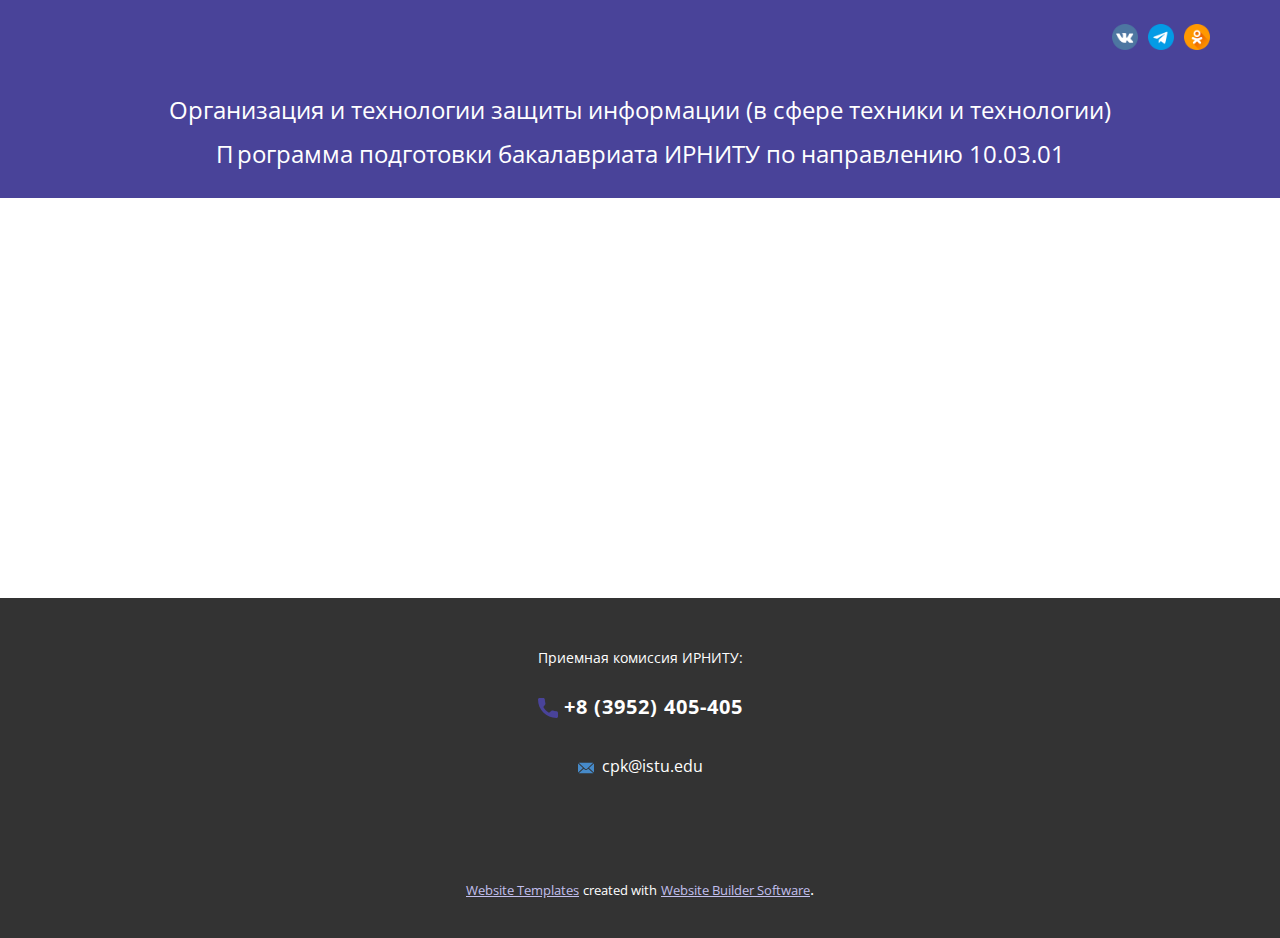
<file: О-нас.html>
<!DOCTYPE html>
<html style="font-size: 16px;" lang="ru"><head>
    <meta name="viewport" content="width=device-width, initial-scale=1.0">
    <meta charset="utf-8">
    <meta name="keywords" content="">
    <meta name="description" content="">
    <title>О нас</title>
    <link rel="stylesheet" href="nicepage.css" media="screen">
<link rel="stylesheet" href="О-нас.css" media="screen">
    <script class="u-script" type="text/javascript" src="jquery.js" defer=""></script>
    <script class="u-script" type="text/javascript" src="nicepage.js" defer=""></script>
    <meta name="generator" content="Nicepage 4.21.5, nicepage.com">
    <link id="u-theme-google-font" rel="stylesheet" href="https://fonts.googleapis.com/css?family=Ubuntu:300,300i,400,400i,500,500i,700,700i|Open+Sans:300,300i,400,400i,500,500i,600,600i,700,700i,800,800i">
    
    
    <script type="application/ld+json">{
		"@context": "http://schema.org",
		"@type": "Organization",
		"name": "",
		"sameAs": [
				"https://vk.com/polytech_irk",
				"https://t.me/polytech_irk",
				"https://ok.ru/politech.irk"
		]
}</script>
    <meta name="theme-color" content="#494399">
    <meta property="og:title" content="О нас">
    <meta property="og:type" content="website">
  </head>
  <body class="u-body u-xl-mode" data-lang="ru"><header class="u-align-center-sm u-align-center-xs u-clearfix u-header u-palette-1-base u-header" id="sec-05fe"><div class="u-clearfix u-sheet u-valign-middle u-sheet-1">
        <div class="u-social-icons u-spacing-10 u-social-icons-1">
          <a class="u-social-url" title="vk" target="_blank" href="https://vk.com/polytech_irk"><span class="u-file-icon u-icon u-social-facebook u-social-icon u-icon-1"><img src="images/145813.png" alt=""></span>
          </a>
          <a class="u-social-url" title="Telegram" target="_blank" href="https://t.me/polytech_irk"><span class="u-file-icon u-icon u-social-icon u-social-twitter u-icon-2"><img src="images/2111646.png" alt=""></span>
          </a>
          <a class="u-social-url" title="ok" target="_blank" href="https://ok.ru/politech.irk"><span class="u-file-icon u-icon u-social-icon u-social-instagram u-icon-3"><img src="images/3670326.png" alt=""></span>
          </a>
        </div>
        <p class="u-align-center u-text u-text-1"> Организация и технологии защиты информации (в сфере техники и технологии)</p>
        <p class="u-align-center u-text u-text-2">
          <span style="font-size: 1.5rem;">П</span>
          <span style="font-size: 1.5rem;">рограмма подготовки бакалавриата ИРНИТУ по направлению 10.03.01</span>
        </p>
      </div></header>
    <section class="u-clearfix u-section-1" id="sec-33df">
      <div class="u-clearfix u-sheet u-sheet-1"></div>
    </section>
    
    
    <footer class="u-align-center u-clearfix u-footer u-grey-80 u-footer" id="sec-e3f5"><div class="u-clearfix u-sheet u-sheet-1">
        <p class="u-small-text u-text u-text-variant u-text-1">Приемная комиссия ИРНИТУ:<br>
          <br>
        </p>
        <a href="https://nicepage.com/k/hospital-website-templates" class="u-active-none u-btn u-button-style u-hover-none u-none u-text-hover-palette-1-base u-btn-1"><span class="u-icon u-text-palette-1-base"><svg class="u-svg-content" viewBox="0 0 405.333 405.333" x="0px" y="0px" style="width: 1em; height: 1em;"><path d="M373.333,266.88c-25.003,0-49.493-3.904-72.704-11.563c-11.328-3.904-24.192-0.896-31.637,6.699l-46.016,34.752    c-52.8-28.181-86.592-61.952-114.389-114.368l33.813-44.928c8.512-8.512,11.563-20.971,7.915-32.64    C142.592,81.472,138.667,56.96,138.667,32c0-17.643-14.357-32-32-32H32C14.357,0,0,14.357,0,32    c0,205.845,167.488,373.333,373.333,373.333c17.643,0,32-14.357,32-32V298.88C405.333,281.237,390.976,266.88,373.333,266.88z"></path></svg><img></span>&nbsp;+8 (3952) 405-405
        </a>
        <a href="mailto:info@site.com" class="u-active-none u-bottom-left-radius-0 u-bottom-right-radius-0 u-btn u-btn-rectangle u-button-style u-hover-none u-none u-radius-0 u-text-hover-palette-1-light-1 u-text-white u-top-left-radius-0 u-top-right-radius-0 u-btn-2"><span class="u-icon u-icon-2"><svg class="u-svg-content" viewBox="0 0 24 16" x="0px" y="0px" style="width: 1em; height: 1em;"><path fill="currentColor" d="M23.8,1.1l-7.3,6.8l7.3,6.8c0.1-0.2,0.2-0.6,0.2-0.9V2C24,1.7,23.9,1.4,23.8,1.1z M21.8,0H2.2
	c-0.4,0-0.7,0.1-1,0.2L10.6,9c0.8,0.8,2.2,0.8,3,0l9.2-8.7C22.6,0.1,22.2,0,21.8,0z M0.2,1.1C0.1,1.4,0,1.7,0,2V14
	c0,0.3,0.1,0.6,0.2,0.9l7.3-6.8L0.2,1.1z M15.5,9l-1.1,1c-1.3,1.2-3.6,1.2-4.9,0l-1-1l-7.3,6.8c0.2,0.1,0.6,0.2,1,0.2H22
	c0.4,0,0.6-0.1,1-0.2L15.5,9z"></path></svg><img></span>&nbsp; cpk@istu.edu
        </a>
      </div></footer>
    <section class="u-backlink u-clearfix u-grey-80">
      <a class="u-link" href="https://nicepage.com/website-templates" target="_blank">
        <span>Website Templates</span>
      </a>
      <p class="u-text">
        <span>created with</span>
      </p>
      <a class="u-link" href="" target="_blank">
        <span>Website Builder Software</span>
      </a>. 
    </section>
  
</body></html>
</file>
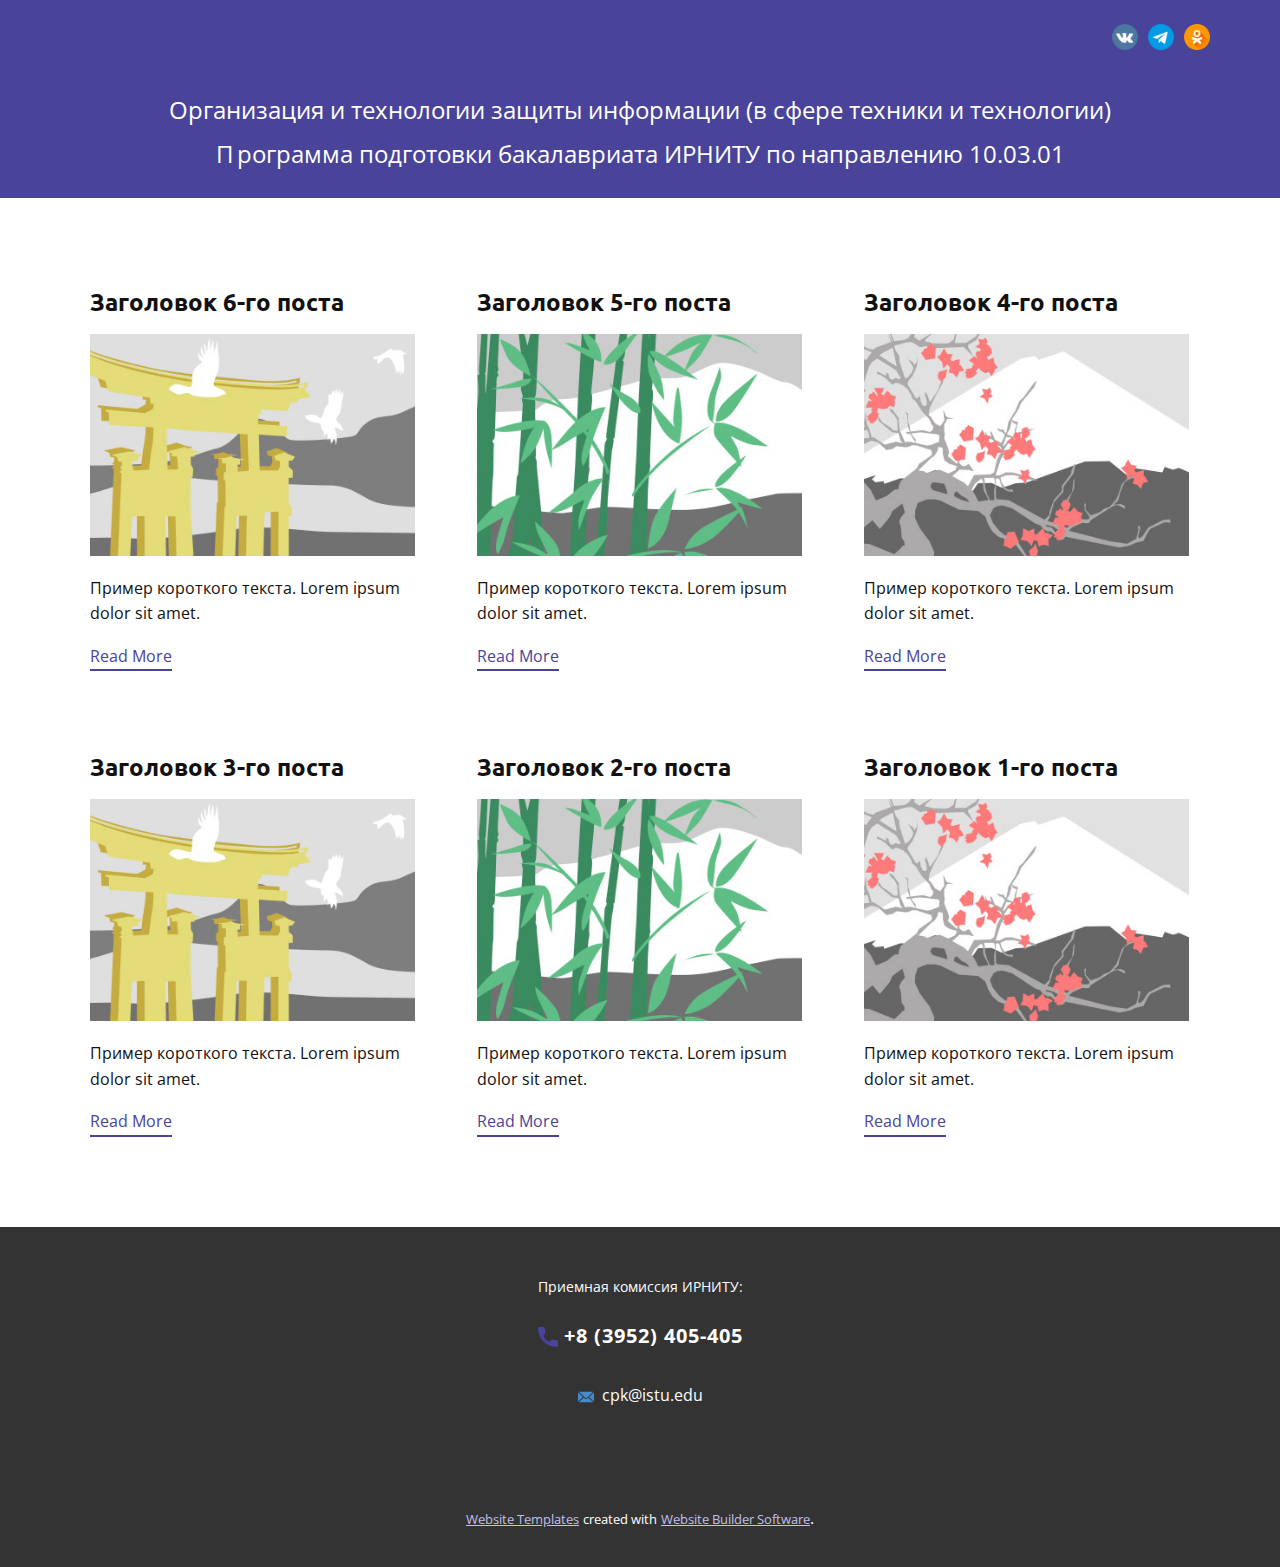
<file: blog/blog.html>
<!DOCTYPE html>
<html style="font-size: 16px;" lang="ru"><head>
    <meta name="viewport" content="width=device-width, initial-scale=1.0">
    <meta charset="utf-8">
    <meta name="keywords" content="">
    <meta name="description" content="">
    <title>Blog Template</title>
    <link rel="stylesheet" href="../nicepage.css" media="screen">
<link rel="stylesheet" href="../Blog-Template.css" media="screen">
    <script class="u-script" type="text/javascript" src="../jquery.js" defer=""></script>
    <script class="u-script" type="text/javascript" src="../nicepage.js" defer=""></script>
    <meta name="generator" content="Nicepage 4.21.5, nicepage.com">
    <link id="u-theme-google-font" rel="stylesheet" href="https://fonts.googleapis.com/css?family=Ubuntu:300,300i,400,400i,500,500i,700,700i|Open+Sans:300,300i,400,400i,500,500i,600,600i,700,700i,800,800i">
    
    
    <script type="application/ld+json">{
		"@context": "http://schema.org",
		"@type": "Organization",
		"name": "",
		"sameAs": [
				"https://vk.com/polytech_irk",
				"https://t.me/polytech_irk",
				"https://ok.ru/politech.irk"
		]
}</script>
    <meta name="theme-color" content="#494399">
  </head>
  <body class="u-body u-xl-mode" data-lang="ru"><header class="u-align-center-sm u-align-center-xs u-clearfix u-header u-palette-1-base u-header" id="sec-05fe"><div class="u-clearfix u-sheet u-valign-middle u-sheet-1">
        <div class="u-social-icons u-spacing-10 u-social-icons-1">
          <a class="u-social-url" title="vk" target="_blank" href="https://vk.com/polytech_irk"><span class="u-file-icon u-icon u-social-facebook u-social-icon u-icon-1"><img src="../images/145813.png" alt=""></span>
          </a>
          <a class="u-social-url" title="Telegram" target="_blank" href="https://t.me/polytech_irk"><span class="u-file-icon u-icon u-social-icon u-social-twitter u-icon-2"><img src="../images/2111646.png" alt=""></span>
          </a>
          <a class="u-social-url" title="ok" target="_blank" href="https://ok.ru/politech.irk"><span class="u-file-icon u-icon u-social-icon u-social-instagram u-icon-3"><img src="../images/3670326.png" alt=""></span>
          </a>
        </div>
        <p class="u-align-center u-text u-text-1"> Организация и технологии защиты информации (в сфере техники и технологии)</p>
        <p class="u-align-center u-text u-text-2">
          <span style="font-size: 1.5rem;">П</span>
          <span style="font-size: 1.5rem;">рограмма подготовки бакалавриата ИРНИТУ по направлению 10.03.01</span>
        </p>
      </div></header>
    <section class="u-clearfix u-section-1" id="sec-a5dd">
      <div class="u-clearfix u-sheet u-valign-middle u-sheet-1"><!--blog--><!--blog_options_json--><!--{"type":"Recent","source":"","tags":"","count":""}--><!--/blog_options_json-->
        <div class="u-blog u-expanded-width u-repeater u-repeater-1"><!--blog_post-->
          <div class="u-blog-post u-container-style u-repeater-item u-white u-repeater-item-1">
            <div class="u-container-layout u-similar-container u-valign-top u-container-layout-1"><!--blog_post_header-->
              <h4 class="u-blog-control u-text u-text-1">
                <a class="u-post-header-link" href="../blog/пост-5.html">Заголовок 6-го поста</a>
              </h4><!--/blog_post_header--><!--blog_post_image-->
              <a class="u-post-header-link" href="../blog/пост-5.html"><img alt="" class="u-blog-control u-expanded-width u-image u-image-default u-image-1" src="../images/8ad73f3c.jpeg"></a><!--/blog_post_image--><!--blog_post_content-->
              <div class="u-blog-control u-post-content u-text u-text-2 fr-view">Пример короткого текста. Lorem ipsum dolor sit amet.</div><!--/blog_post_content--><!--blog_post_readmore-->
              <a href="../blog/пост-5.html" class="u-blog-control u-border-2 u-border-palette-1-base u-btn u-btn-rectangle u-button-style u-none u-btn-1"><!--blog_post_readmore_content--><!--options_json--><!--{"content":"Read More","defaultValue":"Читать дальше"}--><!--/options_json-->Read More<!--/blog_post_readmore_content--></a><!--/blog_post_readmore-->
            </div>
          </div><div class="u-blog-post u-container-style u-repeater-item u-video-cover u-white">
            <div class="u-container-layout u-similar-container u-valign-top u-container-layout-2"><!--blog_post_header-->
              <h4 class="u-blog-control u-text u-text-3">
                <a class="u-post-header-link" href="../blog/пост-4.html">Заголовок 5-го поста</a>
              </h4><!--/blog_post_header--><!--blog_post_image-->
              <a class="u-post-header-link" href="../blog/пост-4.html"><img alt="" class="u-blog-control u-expanded-width u-image u-image-default u-image-2" src="../images/68f64b9d.jpeg"></a><!--/blog_post_image--><!--blog_post_content-->
              <div class="u-blog-control u-post-content u-text u-text-4 fr-view">Пример короткого текста. Lorem ipsum dolor sit amet.</div><!--/blog_post_content--><!--blog_post_readmore-->
              <a href="../blog/пост-4.html" class="u-blog-control u-border-2 u-border-palette-1-base u-btn u-btn-rectangle u-button-style u-none u-btn-2"><!--blog_post_readmore_content--><!--options_json--><!--{"content":"Read More","defaultValue":"Читать дальше"}--><!--/options_json-->Read More<!--/blog_post_readmore_content--></a><!--/blog_post_readmore-->
            </div>
          </div><div class="u-blog-post u-container-style u-repeater-item u-video-cover u-white">
            <div class="u-container-layout u-similar-container u-valign-top u-container-layout-3"><!--blog_post_header-->
              <h4 class="u-blog-control u-text u-text-5">
                <a class="u-post-header-link" href="../blog/пост-3.html">Заголовок 4-го поста</a>
              </h4><!--/blog_post_header--><!--blog_post_image-->
              <a class="u-post-header-link" href="../blog/пост-3.html"><img alt="" class="u-blog-control u-expanded-width u-image u-image-default u-image-3" src="../images/0fd3416c.jpeg"></a><!--/blog_post_image--><!--blog_post_content-->
              <div class="u-blog-control u-post-content u-text u-text-6 fr-view">Пример короткого текста. Lorem ipsum dolor sit amet.</div><!--/blog_post_content--><!--blog_post_readmore-->
              <a href="../blog/пост-3.html" class="u-blog-control u-border-2 u-border-palette-1-base u-btn u-btn-rectangle u-button-style u-none u-btn-3"><!--blog_post_readmore_content--><!--options_json--><!--{"content":"Read More","defaultValue":"Читать дальше"}--><!--/options_json-->Read More<!--/blog_post_readmore_content--></a><!--/blog_post_readmore-->
            </div>
          </div><div class="u-blog-post u-container-style u-repeater-item u-white u-repeater-item-1">
            <div class="u-container-layout u-similar-container u-valign-top u-container-layout-1"><!--blog_post_header-->
              <h4 class="u-blog-control u-text u-text-1">
                <a class="u-post-header-link" href="../blog/пост-2.html">Заголовок 3-го поста</a>
              </h4><!--/blog_post_header--><!--blog_post_image-->
              <a class="u-post-header-link" href="../blog/пост-2.html"><img alt="" class="u-blog-control u-expanded-width u-image u-image-default u-image-1" src="../images/8ad73f3c.jpeg"></a><!--/blog_post_image--><!--blog_post_content-->
              <div class="u-blog-control u-post-content u-text u-text-2 fr-view">Пример короткого текста. Lorem ipsum dolor sit amet.</div><!--/blog_post_content--><!--blog_post_readmore-->
              <a href="../blog/пост-2.html" class="u-blog-control u-border-2 u-border-palette-1-base u-btn u-btn-rectangle u-button-style u-none u-btn-1"><!--blog_post_readmore_content--><!--options_json--><!--{"content":"Read More","defaultValue":"Читать дальше"}--><!--/options_json-->Read More<!--/blog_post_readmore_content--></a><!--/blog_post_readmore-->
            </div>
          </div><div class="u-blog-post u-container-style u-repeater-item u-video-cover u-white">
            <div class="u-container-layout u-similar-container u-valign-top u-container-layout-2"><!--blog_post_header-->
              <h4 class="u-blog-control u-text u-text-3">
                <a class="u-post-header-link" href="../blog/пост-1.html">Заголовок 2-го поста</a>
              </h4><!--/blog_post_header--><!--blog_post_image-->
              <a class="u-post-header-link" href="../blog/пост-1.html"><img alt="" class="u-blog-control u-expanded-width u-image u-image-default u-image-2" src="../images/68f64b9d.jpeg"></a><!--/blog_post_image--><!--blog_post_content-->
              <div class="u-blog-control u-post-content u-text u-text-4 fr-view">Пример короткого текста. Lorem ipsum dolor sit amet.</div><!--/blog_post_content--><!--blog_post_readmore-->
              <a href="../blog/пост-1.html" class="u-blog-control u-border-2 u-border-palette-1-base u-btn u-btn-rectangle u-button-style u-none u-btn-2"><!--blog_post_readmore_content--><!--options_json--><!--{"content":"Read More","defaultValue":"Читать дальше"}--><!--/options_json-->Read More<!--/blog_post_readmore_content--></a><!--/blog_post_readmore-->
            </div>
          </div><div class="u-blog-post u-container-style u-repeater-item u-video-cover u-white">
            <div class="u-container-layout u-similar-container u-valign-top u-container-layout-3"><!--blog_post_header-->
              <h4 class="u-blog-control u-text u-text-5">
                <a class="u-post-header-link" href="../blog/пост.html">Заголовок 1-го поста</a>
              </h4><!--/blog_post_header--><!--blog_post_image-->
              <a class="u-post-header-link" href="../blog/пост.html"><img alt="" class="u-blog-control u-expanded-width u-image u-image-default u-image-3" src="../images/0fd3416c.jpeg"></a><!--/blog_post_image--><!--blog_post_content-->
              <div class="u-blog-control u-post-content u-text u-text-6 fr-view">Пример короткого текста. Lorem ipsum dolor sit amet.</div><!--/blog_post_content--><!--blog_post_readmore-->
              <a href="../blog/пост.html" class="u-blog-control u-border-2 u-border-palette-1-base u-btn u-btn-rectangle u-button-style u-none u-btn-3"><!--blog_post_readmore_content--><!--options_json--><!--{"content":"Read More","defaultValue":"Читать дальше"}--><!--/options_json-->Read More<!--/blog_post_readmore_content--></a><!--/blog_post_readmore-->
            </div>
          </div><!--/blog_post--><!--blog_post-->
          <!--/blog_post--><!--blog_post-->
          <!--/blog_post-->
        </div><!--/blog-->
      </div>
    </section>
    
    
    <footer class="u-align-center u-clearfix u-footer u-grey-80 u-footer" id="sec-e3f5"><div class="u-clearfix u-sheet u-sheet-1">
        <p class="u-small-text u-text u-text-variant u-text-1">Приемная комиссия ИРНИТУ:<br>
          <br>
        </p>
        <a href="https://nicepage.com/k/hospital-website-templates" class="u-active-none u-btn u-button-style u-hover-none u-none u-text-hover-palette-1-base u-btn-1"><span class="u-icon u-text-palette-1-base"><svg class="u-svg-content" viewBox="0 0 405.333 405.333" x="0px" y="0px" style="width: 1em; height: 1em;"><path d="M373.333,266.88c-25.003,0-49.493-3.904-72.704-11.563c-11.328-3.904-24.192-0.896-31.637,6.699l-46.016,34.752    c-52.8-28.181-86.592-61.952-114.389-114.368l33.813-44.928c8.512-8.512,11.563-20.971,7.915-32.64    C142.592,81.472,138.667,56.96,138.667,32c0-17.643-14.357-32-32-32H32C14.357,0,0,14.357,0,32    c0,205.845,167.488,373.333,373.333,373.333c17.643,0,32-14.357,32-32V298.88C405.333,281.237,390.976,266.88,373.333,266.88z"></path></svg><img></span>&nbsp;+8 (3952) 405-405
        </a>
        <a href="../mailto:info@site.com" class="u-active-none u-bottom-left-radius-0 u-bottom-right-radius-0 u-btn u-btn-rectangle u-button-style u-hover-none u-none u-radius-0 u-text-hover-palette-1-light-1 u-text-white u-top-left-radius-0 u-top-right-radius-0 u-btn-2"><span class="u-icon u-icon-2"><svg class="u-svg-content" viewBox="0 0 24 16" x="0px" y="0px" style="width: 1em; height: 1em;"><path fill="currentColor" d="M23.8,1.1l-7.3,6.8l7.3,6.8c0.1-0.2,0.2-0.6,0.2-0.9V2C24,1.7,23.9,1.4,23.8,1.1z M21.8,0H2.2
	c-0.4,0-0.7,0.1-1,0.2L10.6,9c0.8,0.8,2.2,0.8,3,0l9.2-8.7C22.6,0.1,22.2,0,21.8,0z M0.2,1.1C0.1,1.4,0,1.7,0,2V14
	c0,0.3,0.1,0.6,0.2,0.9l7.3-6.8L0.2,1.1z M15.5,9l-1.1,1c-1.3,1.2-3.6,1.2-4.9,0l-1-1l-7.3,6.8c0.2,0.1,0.6,0.2,1,0.2H22
	c0.4,0,0.6-0.1,1-0.2L15.5,9z"></path></svg><img></span>&nbsp; cpk@istu.edu
        </a>
      </div></footer>
    <section class="u-backlink u-clearfix u-grey-80">
      <a class="u-link" href="https://nicepage.com/website-templates" target="_blank">
        <span>Website Templates</span>
      </a>
      <p class="u-text">
        <span>created with</span>
      </p>
      <a class="u-link" href="" target="_blank">
        <span>Website Builder Software</span>
      </a>. 
    </section>
  
</body></html>
</file>
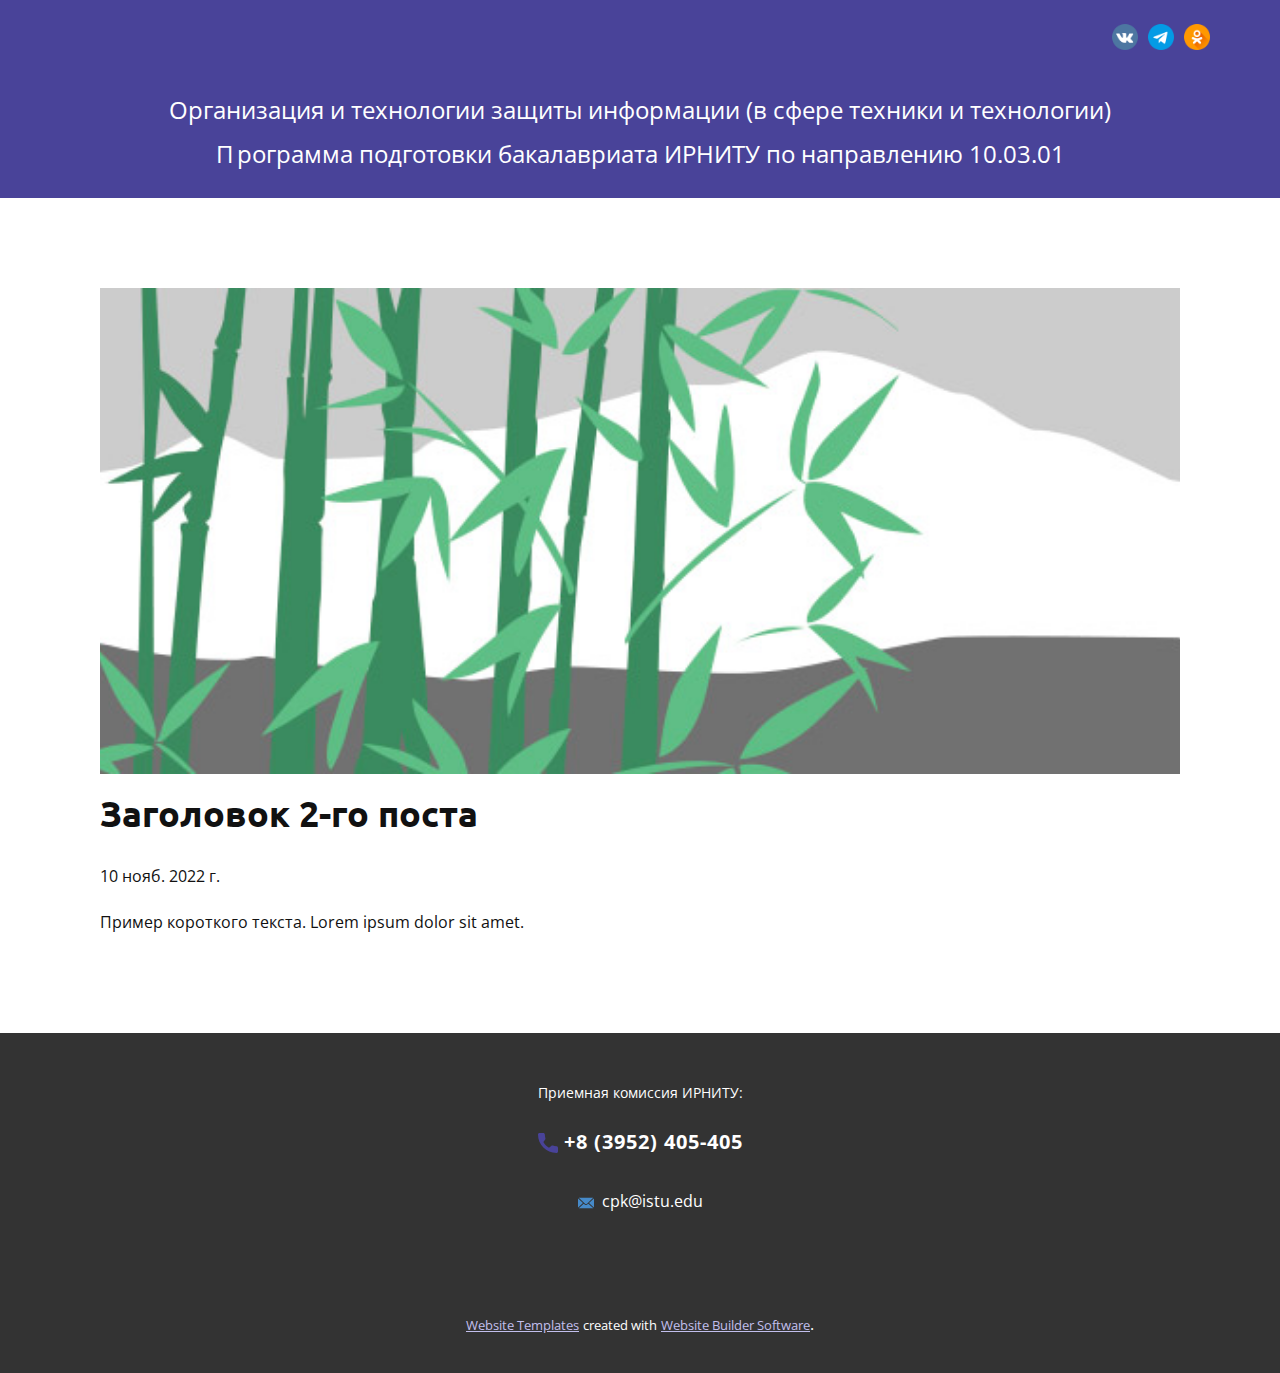
<file: blog/пост-1.html>
<!DOCTYPE html>
<html style="font-size: 16px;" lang="ru"><head>
    <meta name="viewport" content="width=device-width, initial-scale=1.0">
    <meta charset="utf-8">
    <meta name="keywords" content="Заголовок 1-го поста">
    <meta name="description" content="">
    <title>Заголовок 2-го поста</title>
    <link rel="stylesheet" href="../nicepage.css" media="screen">
<link rel="stylesheet" href="../Post-Template.css" media="screen">
    <script class="u-script" type="text/javascript" src="../jquery.js" defer=""></script>
    <script class="u-script" type="text/javascript" src="../nicepage.js" defer=""></script>
    <meta name="generator" content="Nicepage 4.21.5, nicepage.com">
    <link id="u-theme-google-font" rel="stylesheet" href="https://fonts.googleapis.com/css?family=Ubuntu:300,300i,400,400i,500,500i,700,700i|Open+Sans:300,300i,400,400i,500,500i,600,600i,700,700i,800,800i">
    
    
    <script type="application/ld+json">{
		"@context": "http://schema.org",
		"@type": "Organization",
		"name": "",
		"sameAs": [
				"https://vk.com/polytech_irk",
				"https://t.me/polytech_irk",
				"https://ok.ru/politech.irk"
		]
}</script>
    <meta name="theme-color" content="#494399">
  </head>
  <body class="u-body u-xl-mode" data-lang="ru"><header class="u-align-center-sm u-align-center-xs u-clearfix u-header u-palette-1-base u-header" id="sec-05fe"><div class="u-clearfix u-sheet u-valign-middle u-sheet-1">
        <div class="u-social-icons u-spacing-10 u-social-icons-1">
          <a class="u-social-url" title="vk" target="_blank" href="https://vk.com/polytech_irk"><span class="u-file-icon u-icon u-social-facebook u-social-icon u-icon-1"><img src="../images/145813.png" alt=""></span>
          </a>
          <a class="u-social-url" title="Telegram" target="_blank" href="https://t.me/polytech_irk"><span class="u-file-icon u-icon u-social-icon u-social-twitter u-icon-2"><img src="../images/2111646.png" alt=""></span>
          </a>
          <a class="u-social-url" title="ok" target="_blank" href="https://ok.ru/politech.irk"><span class="u-file-icon u-icon u-social-icon u-social-instagram u-icon-3"><img src="../images/3670326.png" alt=""></span>
          </a>
        </div>
        <p class="u-align-center u-text u-text-1"> Организация и технологии защиты информации (в сфере техники и технологии)</p>
        <p class="u-align-center u-text u-text-2">
          <span style="font-size: 1.5rem;">П</span>
          <span style="font-size: 1.5rem;">рограмма подготовки бакалавриата ИРНИТУ по направлению 10.03.01</span>
        </p>
      </div></header>
    <section class="u-align-center u-clearfix u-section-1" id="sec-9e17">
      <div class="u-clearfix u-sheet u-valign-middle-md u-valign-middle-sm u-valign-middle-xs u-sheet-1"><!--post_details--><!--post_details_options_json--><!--{"source":""}--><!--/post_details_options_json--><!--blog_post-->
        <div class="u-container-style u-expanded-width u-post-details u-post-details-1">
          <div class="u-container-layout u-valign-middle u-container-layout-1"><!--blog_post_image-->
            <img alt="" class="u-blog-control u-expanded-width u-image u-image-default u-image-1" src="../images/68f64b9d.jpeg"><!--/blog_post_image--><!--blog_post_header-->
            <h2 class="u-blog-control u-text u-text-1">Заголовок 2-го поста</h2><!--/blog_post_header--><!--blog_post_metadata-->
            <div class="u-blog-control u-metadata u-metadata-1"><!--blog_post_metadata_date-->
              <span class="u-meta-date u-meta-icon">10 нояб. 2022 г.</span><!--/blog_post_metadata_date--><!--blog_post_metadata_category-->
              <!--/blog_post_metadata_category--><!--blog_post_metadata_comments-->
              <!--/blog_post_metadata_comments-->
            </div><!--/blog_post_metadata--><!--blog_post_content-->
            <div class="u-align-justify u-blog-control u-post-content u-text u-text-2 fr-view">
  Пример короткого текста. Lorem ipsum dolor sit amet.
  </div><!--/blog_post_content-->
          </div>
        </div><!--/blog_post--><!--/post_details-->
      </div>
    </section>
    
    
    <footer class="u-align-center u-clearfix u-footer u-grey-80 u-footer" id="sec-e3f5"><div class="u-clearfix u-sheet u-sheet-1">
        <p class="u-small-text u-text u-text-variant u-text-1">Приемная комиссия ИРНИТУ:<br>
          <br>
        </p>
        <a href="https://nicepage.com/k/hospital-website-templates" class="u-active-none u-btn u-button-style u-hover-none u-none u-text-hover-palette-1-base u-btn-1"><span class="u-icon u-text-palette-1-base"><svg class="u-svg-content" viewBox="0 0 405.333 405.333" x="0px" y="0px" style="width: 1em; height: 1em;"><path d="M373.333,266.88c-25.003,0-49.493-3.904-72.704-11.563c-11.328-3.904-24.192-0.896-31.637,6.699l-46.016,34.752    c-52.8-28.181-86.592-61.952-114.389-114.368l33.813-44.928c8.512-8.512,11.563-20.971,7.915-32.64    C142.592,81.472,138.667,56.96,138.667,32c0-17.643-14.357-32-32-32H32C14.357,0,0,14.357,0,32    c0,205.845,167.488,373.333,373.333,373.333c17.643,0,32-14.357,32-32V298.88C405.333,281.237,390.976,266.88,373.333,266.88z"></path></svg><img></span>&nbsp;+8 (3952) 405-405
        </a>
        <a href="../mailto:info@site.com" class="u-active-none u-bottom-left-radius-0 u-bottom-right-radius-0 u-btn u-btn-rectangle u-button-style u-hover-none u-none u-radius-0 u-text-hover-palette-1-light-1 u-text-white u-top-left-radius-0 u-top-right-radius-0 u-btn-2"><span class="u-icon u-icon-2"><svg class="u-svg-content" viewBox="0 0 24 16" x="0px" y="0px" style="width: 1em; height: 1em;"><path fill="currentColor" d="M23.8,1.1l-7.3,6.8l7.3,6.8c0.1-0.2,0.2-0.6,0.2-0.9V2C24,1.7,23.9,1.4,23.8,1.1z M21.8,0H2.2
	c-0.4,0-0.7,0.1-1,0.2L10.6,9c0.8,0.8,2.2,0.8,3,0l9.2-8.7C22.6,0.1,22.2,0,21.8,0z M0.2,1.1C0.1,1.4,0,1.7,0,2V14
	c0,0.3,0.1,0.6,0.2,0.9l7.3-6.8L0.2,1.1z M15.5,9l-1.1,1c-1.3,1.2-3.6,1.2-4.9,0l-1-1l-7.3,6.8c0.2,0.1,0.6,0.2,1,0.2H22
	c0.4,0,0.6-0.1,1-0.2L15.5,9z"></path></svg><img></span>&nbsp; cpk@istu.edu
        </a>
      </div></footer>
    <section class="u-backlink u-clearfix u-grey-80">
      <a class="u-link" href="https://nicepage.com/website-templates" target="_blank">
        <span>Website Templates</span>
      </a>
      <p class="u-text">
        <span>created with</span>
      </p>
      <a class="u-link" href="" target="_blank">
        <span>Website Builder Software</span>
      </a>. 
    </section>
  
</body></html>
</file>
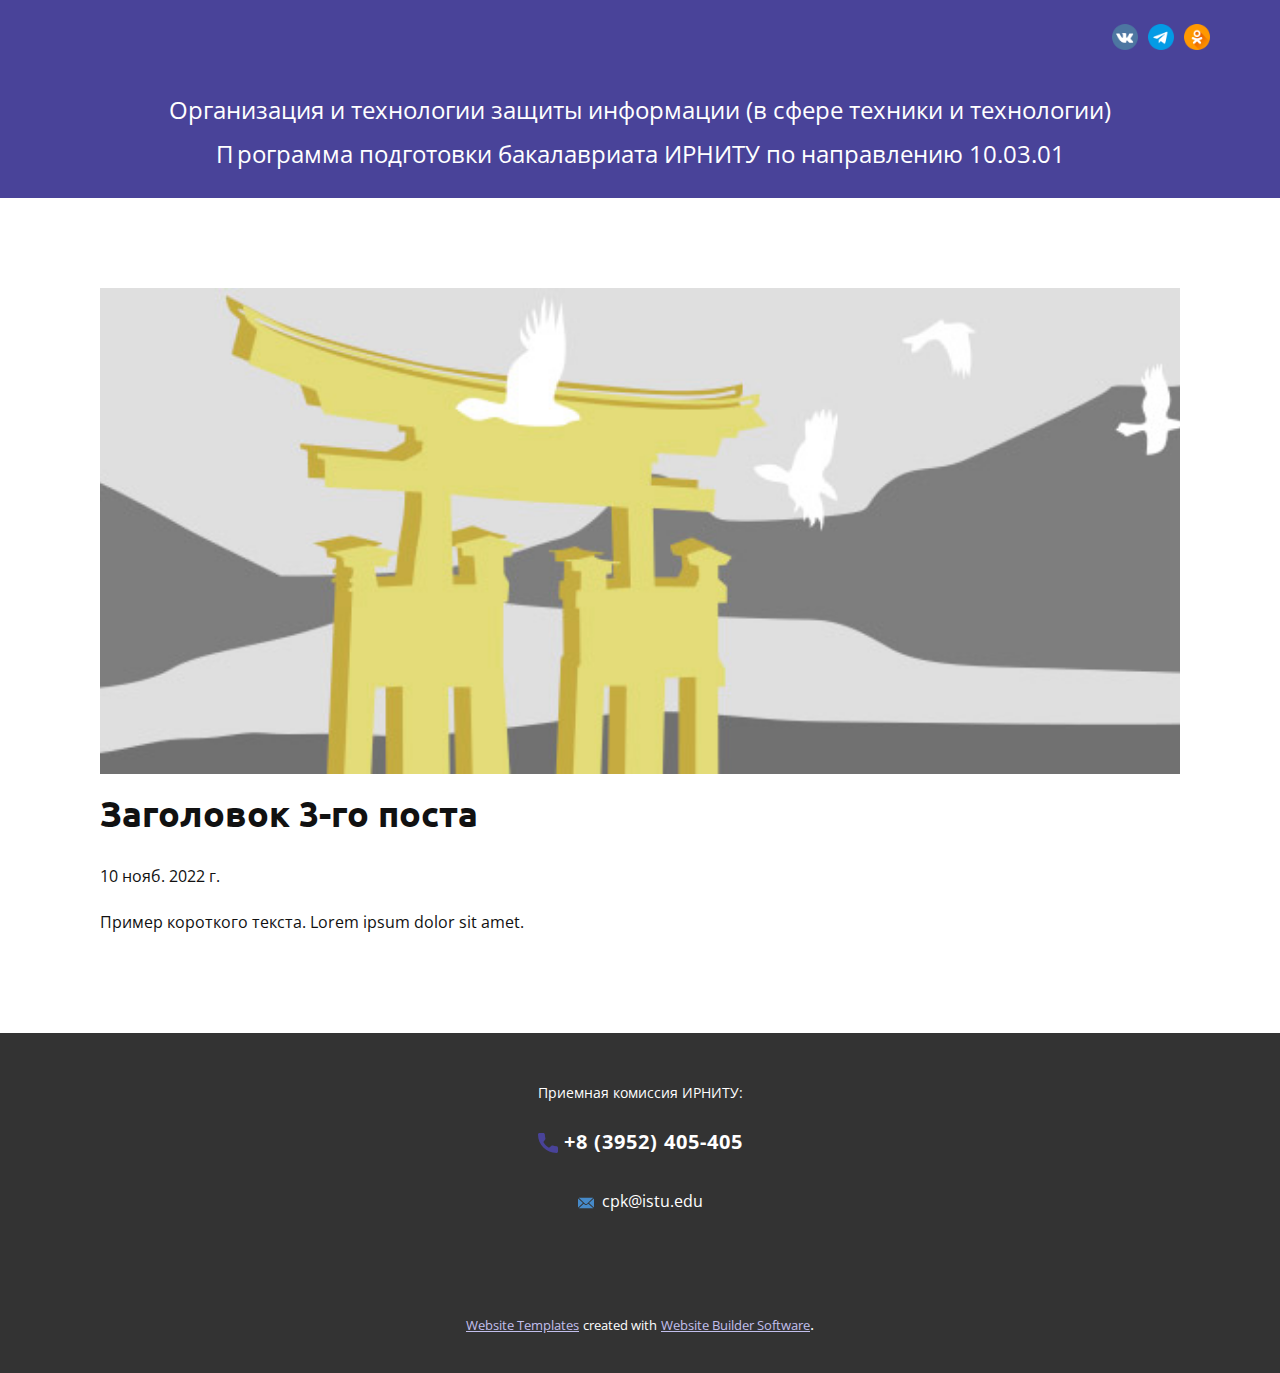
<file: blog/пост-2.html>
<!DOCTYPE html>
<html style="font-size: 16px;" lang="ru"><head>
    <meta name="viewport" content="width=device-width, initial-scale=1.0">
    <meta charset="utf-8">
    <meta name="keywords" content="Заголовок 1-го поста">
    <meta name="description" content="">
    <title>Заголовок 3-го поста</title>
    <link rel="stylesheet" href="../nicepage.css" media="screen">
<link rel="stylesheet" href="../Post-Template.css" media="screen">
    <script class="u-script" type="text/javascript" src="../jquery.js" defer=""></script>
    <script class="u-script" type="text/javascript" src="../nicepage.js" defer=""></script>
    <meta name="generator" content="Nicepage 4.21.5, nicepage.com">
    <link id="u-theme-google-font" rel="stylesheet" href="https://fonts.googleapis.com/css?family=Ubuntu:300,300i,400,400i,500,500i,700,700i|Open+Sans:300,300i,400,400i,500,500i,600,600i,700,700i,800,800i">
    
    
    <script type="application/ld+json">{
		"@context": "http://schema.org",
		"@type": "Organization",
		"name": "",
		"sameAs": [
				"https://vk.com/polytech_irk",
				"https://t.me/polytech_irk",
				"https://ok.ru/politech.irk"
		]
}</script>
    <meta name="theme-color" content="#494399">
  </head>
  <body class="u-body u-xl-mode" data-lang="ru"><header class="u-align-center-sm u-align-center-xs u-clearfix u-header u-palette-1-base u-header" id="sec-05fe"><div class="u-clearfix u-sheet u-valign-middle u-sheet-1">
        <div class="u-social-icons u-spacing-10 u-social-icons-1">
          <a class="u-social-url" title="vk" target="_blank" href="https://vk.com/polytech_irk"><span class="u-file-icon u-icon u-social-facebook u-social-icon u-icon-1"><img src="../images/145813.png" alt=""></span>
          </a>
          <a class="u-social-url" title="Telegram" target="_blank" href="https://t.me/polytech_irk"><span class="u-file-icon u-icon u-social-icon u-social-twitter u-icon-2"><img src="../images/2111646.png" alt=""></span>
          </a>
          <a class="u-social-url" title="ok" target="_blank" href="https://ok.ru/politech.irk"><span class="u-file-icon u-icon u-social-icon u-social-instagram u-icon-3"><img src="../images/3670326.png" alt=""></span>
          </a>
        </div>
        <p class="u-align-center u-text u-text-1"> Организация и технологии защиты информации (в сфере техники и технологии)</p>
        <p class="u-align-center u-text u-text-2">
          <span style="font-size: 1.5rem;">П</span>
          <span style="font-size: 1.5rem;">рограмма подготовки бакалавриата ИРНИТУ по направлению 10.03.01</span>
        </p>
      </div></header>
    <section class="u-align-center u-clearfix u-section-1" id="sec-9e17">
      <div class="u-clearfix u-sheet u-valign-middle-md u-valign-middle-sm u-valign-middle-xs u-sheet-1"><!--post_details--><!--post_details_options_json--><!--{"source":""}--><!--/post_details_options_json--><!--blog_post-->
        <div class="u-container-style u-expanded-width u-post-details u-post-details-1">
          <div class="u-container-layout u-valign-middle u-container-layout-1"><!--blog_post_image-->
            <img alt="" class="u-blog-control u-expanded-width u-image u-image-default u-image-1" src="../images/8ad73f3c.jpeg"><!--/blog_post_image--><!--blog_post_header-->
            <h2 class="u-blog-control u-text u-text-1">Заголовок 3-го поста</h2><!--/blog_post_header--><!--blog_post_metadata-->
            <div class="u-blog-control u-metadata u-metadata-1"><!--blog_post_metadata_date-->
              <span class="u-meta-date u-meta-icon">10 нояб. 2022 г.</span><!--/blog_post_metadata_date--><!--blog_post_metadata_category-->
              <!--/blog_post_metadata_category--><!--blog_post_metadata_comments-->
              <!--/blog_post_metadata_comments-->
            </div><!--/blog_post_metadata--><!--blog_post_content-->
            <div class="u-align-justify u-blog-control u-post-content u-text u-text-2 fr-view">
  Пример короткого текста. Lorem ipsum dolor sit amet.
  </div><!--/blog_post_content-->
          </div>
        </div><!--/blog_post--><!--/post_details-->
      </div>
    </section>
    
    
    <footer class="u-align-center u-clearfix u-footer u-grey-80 u-footer" id="sec-e3f5"><div class="u-clearfix u-sheet u-sheet-1">
        <p class="u-small-text u-text u-text-variant u-text-1">Приемная комиссия ИРНИТУ:<br>
          <br>
        </p>
        <a href="https://nicepage.com/k/hospital-website-templates" class="u-active-none u-btn u-button-style u-hover-none u-none u-text-hover-palette-1-base u-btn-1"><span class="u-icon u-text-palette-1-base"><svg class="u-svg-content" viewBox="0 0 405.333 405.333" x="0px" y="0px" style="width: 1em; height: 1em;"><path d="M373.333,266.88c-25.003,0-49.493-3.904-72.704-11.563c-11.328-3.904-24.192-0.896-31.637,6.699l-46.016,34.752    c-52.8-28.181-86.592-61.952-114.389-114.368l33.813-44.928c8.512-8.512,11.563-20.971,7.915-32.64    C142.592,81.472,138.667,56.96,138.667,32c0-17.643-14.357-32-32-32H32C14.357,0,0,14.357,0,32    c0,205.845,167.488,373.333,373.333,373.333c17.643,0,32-14.357,32-32V298.88C405.333,281.237,390.976,266.88,373.333,266.88z"></path></svg><img></span>&nbsp;+8 (3952) 405-405
        </a>
        <a href="../mailto:info@site.com" class="u-active-none u-bottom-left-radius-0 u-bottom-right-radius-0 u-btn u-btn-rectangle u-button-style u-hover-none u-none u-radius-0 u-text-hover-palette-1-light-1 u-text-white u-top-left-radius-0 u-top-right-radius-0 u-btn-2"><span class="u-icon u-icon-2"><svg class="u-svg-content" viewBox="0 0 24 16" x="0px" y="0px" style="width: 1em; height: 1em;"><path fill="currentColor" d="M23.8,1.1l-7.3,6.8l7.3,6.8c0.1-0.2,0.2-0.6,0.2-0.9V2C24,1.7,23.9,1.4,23.8,1.1z M21.8,0H2.2
	c-0.4,0-0.7,0.1-1,0.2L10.6,9c0.8,0.8,2.2,0.8,3,0l9.2-8.7C22.6,0.1,22.2,0,21.8,0z M0.2,1.1C0.1,1.4,0,1.7,0,2V14
	c0,0.3,0.1,0.6,0.2,0.9l7.3-6.8L0.2,1.1z M15.5,9l-1.1,1c-1.3,1.2-3.6,1.2-4.9,0l-1-1l-7.3,6.8c0.2,0.1,0.6,0.2,1,0.2H22
	c0.4,0,0.6-0.1,1-0.2L15.5,9z"></path></svg><img></span>&nbsp; cpk@istu.edu
        </a>
      </div></footer>
    <section class="u-backlink u-clearfix u-grey-80">
      <a class="u-link" href="https://nicepage.com/website-templates" target="_blank">
        <span>Website Templates</span>
      </a>
      <p class="u-text">
        <span>created with</span>
      </p>
      <a class="u-link" href="" target="_blank">
        <span>Website Builder Software</span>
      </a>. 
    </section>
  
</body></html>
</file>
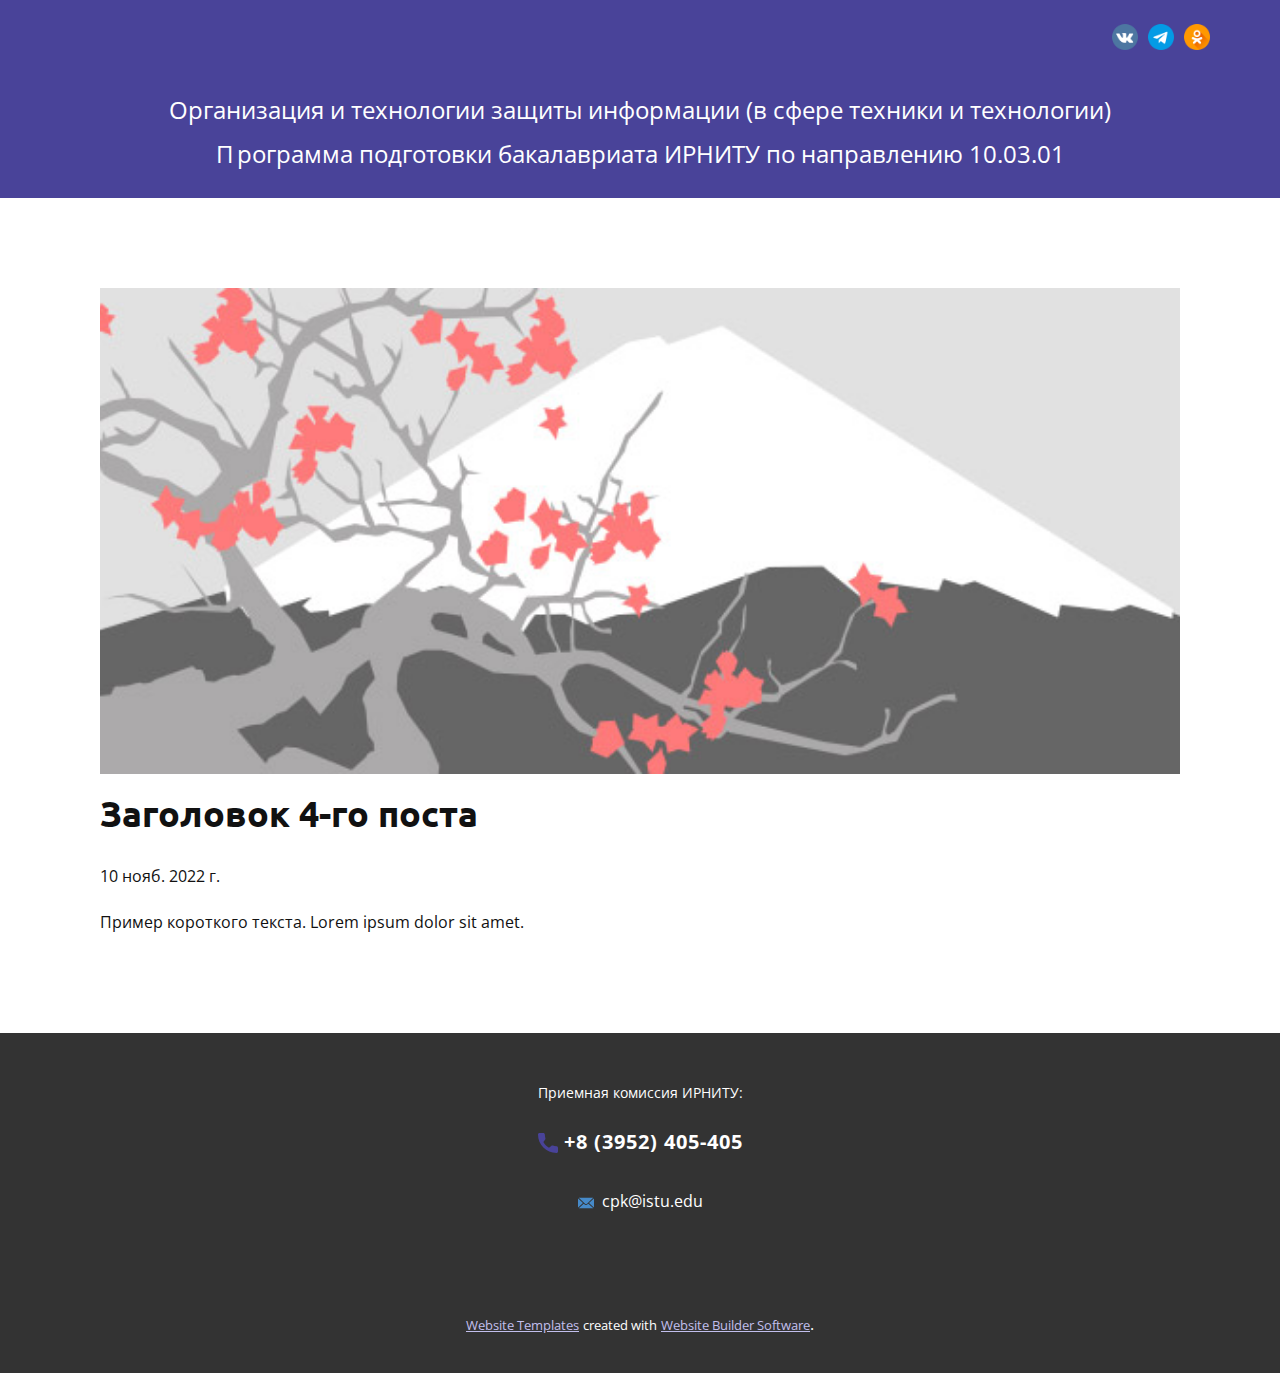
<file: blog/пост-3.html>
<!DOCTYPE html>
<html style="font-size: 16px;" lang="ru"><head>
    <meta name="viewport" content="width=device-width, initial-scale=1.0">
    <meta charset="utf-8">
    <meta name="keywords" content="Заголовок 1-го поста">
    <meta name="description" content="">
    <title>Заголовок 4-го поста</title>
    <link rel="stylesheet" href="../nicepage.css" media="screen">
<link rel="stylesheet" href="../Post-Template.css" media="screen">
    <script class="u-script" type="text/javascript" src="../jquery.js" defer=""></script>
    <script class="u-script" type="text/javascript" src="../nicepage.js" defer=""></script>
    <meta name="generator" content="Nicepage 4.21.5, nicepage.com">
    <link id="u-theme-google-font" rel="stylesheet" href="https://fonts.googleapis.com/css?family=Ubuntu:300,300i,400,400i,500,500i,700,700i|Open+Sans:300,300i,400,400i,500,500i,600,600i,700,700i,800,800i">
    
    
    <script type="application/ld+json">{
		"@context": "http://schema.org",
		"@type": "Organization",
		"name": "",
		"sameAs": [
				"https://vk.com/polytech_irk",
				"https://t.me/polytech_irk",
				"https://ok.ru/politech.irk"
		]
}</script>
    <meta name="theme-color" content="#494399">
  </head>
  <body class="u-body u-xl-mode" data-lang="ru"><header class="u-align-center-sm u-align-center-xs u-clearfix u-header u-palette-1-base u-header" id="sec-05fe"><div class="u-clearfix u-sheet u-valign-middle u-sheet-1">
        <div class="u-social-icons u-spacing-10 u-social-icons-1">
          <a class="u-social-url" title="vk" target="_blank" href="https://vk.com/polytech_irk"><span class="u-file-icon u-icon u-social-facebook u-social-icon u-icon-1"><img src="../images/145813.png" alt=""></span>
          </a>
          <a class="u-social-url" title="Telegram" target="_blank" href="https://t.me/polytech_irk"><span class="u-file-icon u-icon u-social-icon u-social-twitter u-icon-2"><img src="../images/2111646.png" alt=""></span>
          </a>
          <a class="u-social-url" title="ok" target="_blank" href="https://ok.ru/politech.irk"><span class="u-file-icon u-icon u-social-icon u-social-instagram u-icon-3"><img src="../images/3670326.png" alt=""></span>
          </a>
        </div>
        <p class="u-align-center u-text u-text-1"> Организация и технологии защиты информации (в сфере техники и технологии)</p>
        <p class="u-align-center u-text u-text-2">
          <span style="font-size: 1.5rem;">П</span>
          <span style="font-size: 1.5rem;">рограмма подготовки бакалавриата ИРНИТУ по направлению 10.03.01</span>
        </p>
      </div></header>
    <section class="u-align-center u-clearfix u-section-1" id="sec-9e17">
      <div class="u-clearfix u-sheet u-valign-middle-md u-valign-middle-sm u-valign-middle-xs u-sheet-1"><!--post_details--><!--post_details_options_json--><!--{"source":""}--><!--/post_details_options_json--><!--blog_post-->
        <div class="u-container-style u-expanded-width u-post-details u-post-details-1">
          <div class="u-container-layout u-valign-middle u-container-layout-1"><!--blog_post_image-->
            <img alt="" class="u-blog-control u-expanded-width u-image u-image-default u-image-1" src="../images/0fd3416c.jpeg"><!--/blog_post_image--><!--blog_post_header-->
            <h2 class="u-blog-control u-text u-text-1">Заголовок 4-го поста</h2><!--/blog_post_header--><!--blog_post_metadata-->
            <div class="u-blog-control u-metadata u-metadata-1"><!--blog_post_metadata_date-->
              <span class="u-meta-date u-meta-icon">10 нояб. 2022 г.</span><!--/blog_post_metadata_date--><!--blog_post_metadata_category-->
              <!--/blog_post_metadata_category--><!--blog_post_metadata_comments-->
              <!--/blog_post_metadata_comments-->
            </div><!--/blog_post_metadata--><!--blog_post_content-->
            <div class="u-align-justify u-blog-control u-post-content u-text u-text-2 fr-view">
  Пример короткого текста. Lorem ipsum dolor sit amet.
  </div><!--/blog_post_content-->
          </div>
        </div><!--/blog_post--><!--/post_details-->
      </div>
    </section>
    
    
    <footer class="u-align-center u-clearfix u-footer u-grey-80 u-footer" id="sec-e3f5"><div class="u-clearfix u-sheet u-sheet-1">
        <p class="u-small-text u-text u-text-variant u-text-1">Приемная комиссия ИРНИТУ:<br>
          <br>
        </p>
        <a href="https://nicepage.com/k/hospital-website-templates" class="u-active-none u-btn u-button-style u-hover-none u-none u-text-hover-palette-1-base u-btn-1"><span class="u-icon u-text-palette-1-base"><svg class="u-svg-content" viewBox="0 0 405.333 405.333" x="0px" y="0px" style="width: 1em; height: 1em;"><path d="M373.333,266.88c-25.003,0-49.493-3.904-72.704-11.563c-11.328-3.904-24.192-0.896-31.637,6.699l-46.016,34.752    c-52.8-28.181-86.592-61.952-114.389-114.368l33.813-44.928c8.512-8.512,11.563-20.971,7.915-32.64    C142.592,81.472,138.667,56.96,138.667,32c0-17.643-14.357-32-32-32H32C14.357,0,0,14.357,0,32    c0,205.845,167.488,373.333,373.333,373.333c17.643,0,32-14.357,32-32V298.88C405.333,281.237,390.976,266.88,373.333,266.88z"></path></svg><img></span>&nbsp;+8 (3952) 405-405
        </a>
        <a href="../mailto:info@site.com" class="u-active-none u-bottom-left-radius-0 u-bottom-right-radius-0 u-btn u-btn-rectangle u-button-style u-hover-none u-none u-radius-0 u-text-hover-palette-1-light-1 u-text-white u-top-left-radius-0 u-top-right-radius-0 u-btn-2"><span class="u-icon u-icon-2"><svg class="u-svg-content" viewBox="0 0 24 16" x="0px" y="0px" style="width: 1em; height: 1em;"><path fill="currentColor" d="M23.8,1.1l-7.3,6.8l7.3,6.8c0.1-0.2,0.2-0.6,0.2-0.9V2C24,1.7,23.9,1.4,23.8,1.1z M21.8,0H2.2
	c-0.4,0-0.7,0.1-1,0.2L10.6,9c0.8,0.8,2.2,0.8,3,0l9.2-8.7C22.6,0.1,22.2,0,21.8,0z M0.2,1.1C0.1,1.4,0,1.7,0,2V14
	c0,0.3,0.1,0.6,0.2,0.9l7.3-6.8L0.2,1.1z M15.5,9l-1.1,1c-1.3,1.2-3.6,1.2-4.9,0l-1-1l-7.3,6.8c0.2,0.1,0.6,0.2,1,0.2H22
	c0.4,0,0.6-0.1,1-0.2L15.5,9z"></path></svg><img></span>&nbsp; cpk@istu.edu
        </a>
      </div></footer>
    <section class="u-backlink u-clearfix u-grey-80">
      <a class="u-link" href="https://nicepage.com/website-templates" target="_blank">
        <span>Website Templates</span>
      </a>
      <p class="u-text">
        <span>created with</span>
      </p>
      <a class="u-link" href="" target="_blank">
        <span>Website Builder Software</span>
      </a>. 
    </section>
  
</body></html>
</file>
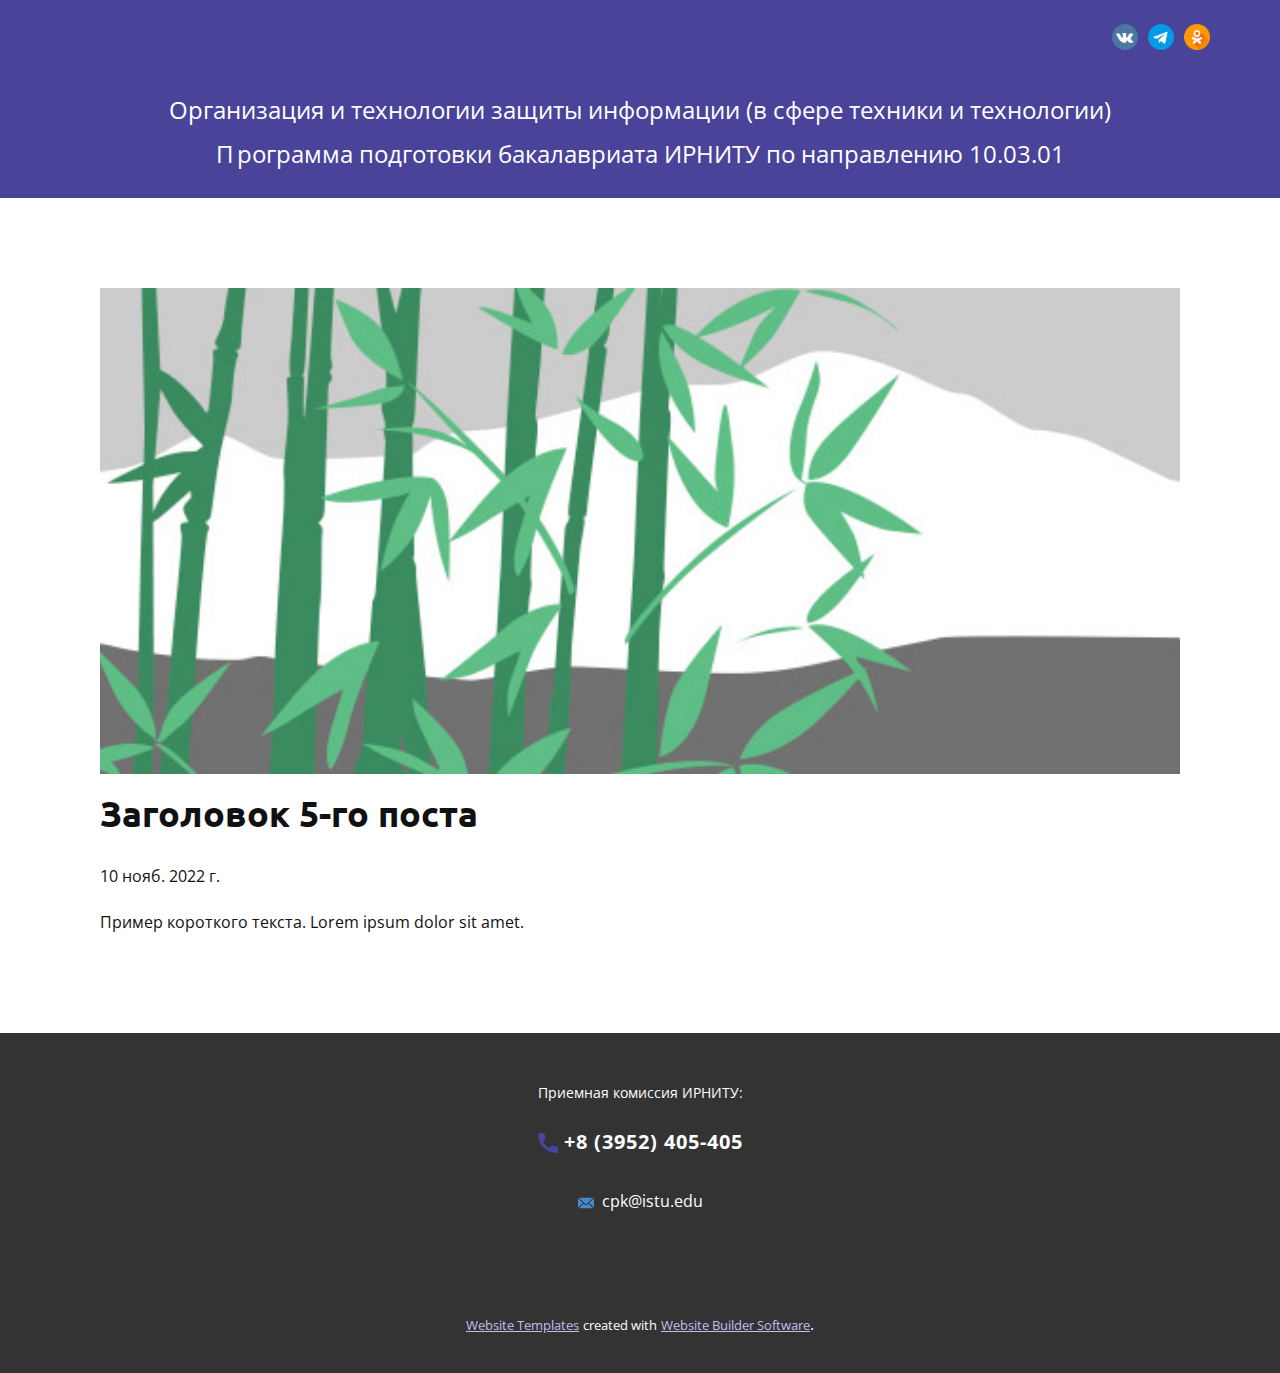
<file: blog/пост-4.html>
<!DOCTYPE html>
<html style="font-size: 16px;" lang="ru"><head>
    <meta name="viewport" content="width=device-width, initial-scale=1.0">
    <meta charset="utf-8">
    <meta name="keywords" content="Заголовок 1-го поста">
    <meta name="description" content="">
    <title>Заголовок 5-го поста</title>
    <link rel="stylesheet" href="../nicepage.css" media="screen">
<link rel="stylesheet" href="../Post-Template.css" media="screen">
    <script class="u-script" type="text/javascript" src="../jquery.js" defer=""></script>
    <script class="u-script" type="text/javascript" src="../nicepage.js" defer=""></script>
    <meta name="generator" content="Nicepage 4.21.5, nicepage.com">
    <link id="u-theme-google-font" rel="stylesheet" href="https://fonts.googleapis.com/css?family=Ubuntu:300,300i,400,400i,500,500i,700,700i|Open+Sans:300,300i,400,400i,500,500i,600,600i,700,700i,800,800i">
    
    
    <script type="application/ld+json">{
		"@context": "http://schema.org",
		"@type": "Organization",
		"name": "",
		"sameAs": [
				"https://vk.com/polytech_irk",
				"https://t.me/polytech_irk",
				"https://ok.ru/politech.irk"
		]
}</script>
    <meta name="theme-color" content="#494399">
  </head>
  <body class="u-body u-xl-mode" data-lang="ru"><header class="u-align-center-sm u-align-center-xs u-clearfix u-header u-palette-1-base u-header" id="sec-05fe"><div class="u-clearfix u-sheet u-valign-middle u-sheet-1">
        <div class="u-social-icons u-spacing-10 u-social-icons-1">
          <a class="u-social-url" title="vk" target="_blank" href="https://vk.com/polytech_irk"><span class="u-file-icon u-icon u-social-facebook u-social-icon u-icon-1"><img src="../images/145813.png" alt=""></span>
          </a>
          <a class="u-social-url" title="Telegram" target="_blank" href="https://t.me/polytech_irk"><span class="u-file-icon u-icon u-social-icon u-social-twitter u-icon-2"><img src="../images/2111646.png" alt=""></span>
          </a>
          <a class="u-social-url" title="ok" target="_blank" href="https://ok.ru/politech.irk"><span class="u-file-icon u-icon u-social-icon u-social-instagram u-icon-3"><img src="../images/3670326.png" alt=""></span>
          </a>
        </div>
        <p class="u-align-center u-text u-text-1"> Организация и технологии защиты информации (в сфере техники и технологии)</p>
        <p class="u-align-center u-text u-text-2">
          <span style="font-size: 1.5rem;">П</span>
          <span style="font-size: 1.5rem;">рограмма подготовки бакалавриата ИРНИТУ по направлению 10.03.01</span>
        </p>
      </div></header>
    <section class="u-align-center u-clearfix u-section-1" id="sec-9e17">
      <div class="u-clearfix u-sheet u-valign-middle-md u-valign-middle-sm u-valign-middle-xs u-sheet-1"><!--post_details--><!--post_details_options_json--><!--{"source":""}--><!--/post_details_options_json--><!--blog_post-->
        <div class="u-container-style u-expanded-width u-post-details u-post-details-1">
          <div class="u-container-layout u-valign-middle u-container-layout-1"><!--blog_post_image-->
            <img alt="" class="u-blog-control u-expanded-width u-image u-image-default u-image-1" src="../images/68f64b9d.jpeg"><!--/blog_post_image--><!--blog_post_header-->
            <h2 class="u-blog-control u-text u-text-1">Заголовок 5-го поста</h2><!--/blog_post_header--><!--blog_post_metadata-->
            <div class="u-blog-control u-metadata u-metadata-1"><!--blog_post_metadata_date-->
              <span class="u-meta-date u-meta-icon">10 нояб. 2022 г.</span><!--/blog_post_metadata_date--><!--blog_post_metadata_category-->
              <!--/blog_post_metadata_category--><!--blog_post_metadata_comments-->
              <!--/blog_post_metadata_comments-->
            </div><!--/blog_post_metadata--><!--blog_post_content-->
            <div class="u-align-justify u-blog-control u-post-content u-text u-text-2 fr-view">
  Пример короткого текста. Lorem ipsum dolor sit amet.
  </div><!--/blog_post_content-->
          </div>
        </div><!--/blog_post--><!--/post_details-->
      </div>
    </section>
    
    
    <footer class="u-align-center u-clearfix u-footer u-grey-80 u-footer" id="sec-e3f5"><div class="u-clearfix u-sheet u-sheet-1">
        <p class="u-small-text u-text u-text-variant u-text-1">Приемная комиссия ИРНИТУ:<br>
          <br>
        </p>
        <a href="https://nicepage.com/k/hospital-website-templates" class="u-active-none u-btn u-button-style u-hover-none u-none u-text-hover-palette-1-base u-btn-1"><span class="u-icon u-text-palette-1-base"><svg class="u-svg-content" viewBox="0 0 405.333 405.333" x="0px" y="0px" style="width: 1em; height: 1em;"><path d="M373.333,266.88c-25.003,0-49.493-3.904-72.704-11.563c-11.328-3.904-24.192-0.896-31.637,6.699l-46.016,34.752    c-52.8-28.181-86.592-61.952-114.389-114.368l33.813-44.928c8.512-8.512,11.563-20.971,7.915-32.64    C142.592,81.472,138.667,56.96,138.667,32c0-17.643-14.357-32-32-32H32C14.357,0,0,14.357,0,32    c0,205.845,167.488,373.333,373.333,373.333c17.643,0,32-14.357,32-32V298.88C405.333,281.237,390.976,266.88,373.333,266.88z"></path></svg><img></span>&nbsp;+8 (3952) 405-405
        </a>
        <a href="../mailto:info@site.com" class="u-active-none u-bottom-left-radius-0 u-bottom-right-radius-0 u-btn u-btn-rectangle u-button-style u-hover-none u-none u-radius-0 u-text-hover-palette-1-light-1 u-text-white u-top-left-radius-0 u-top-right-radius-0 u-btn-2"><span class="u-icon u-icon-2"><svg class="u-svg-content" viewBox="0 0 24 16" x="0px" y="0px" style="width: 1em; height: 1em;"><path fill="currentColor" d="M23.8,1.1l-7.3,6.8l7.3,6.8c0.1-0.2,0.2-0.6,0.2-0.9V2C24,1.7,23.9,1.4,23.8,1.1z M21.8,0H2.2
	c-0.4,0-0.7,0.1-1,0.2L10.6,9c0.8,0.8,2.2,0.8,3,0l9.2-8.7C22.6,0.1,22.2,0,21.8,0z M0.2,1.1C0.1,1.4,0,1.7,0,2V14
	c0,0.3,0.1,0.6,0.2,0.9l7.3-6.8L0.2,1.1z M15.5,9l-1.1,1c-1.3,1.2-3.6,1.2-4.9,0l-1-1l-7.3,6.8c0.2,0.1,0.6,0.2,1,0.2H22
	c0.4,0,0.6-0.1,1-0.2L15.5,9z"></path></svg><img></span>&nbsp; cpk@istu.edu
        </a>
      </div></footer>
    <section class="u-backlink u-clearfix u-grey-80">
      <a class="u-link" href="https://nicepage.com/website-templates" target="_blank">
        <span>Website Templates</span>
      </a>
      <p class="u-text">
        <span>created with</span>
      </p>
      <a class="u-link" href="" target="_blank">
        <span>Website Builder Software</span>
      </a>. 
    </section>
  
</body></html>
</file>
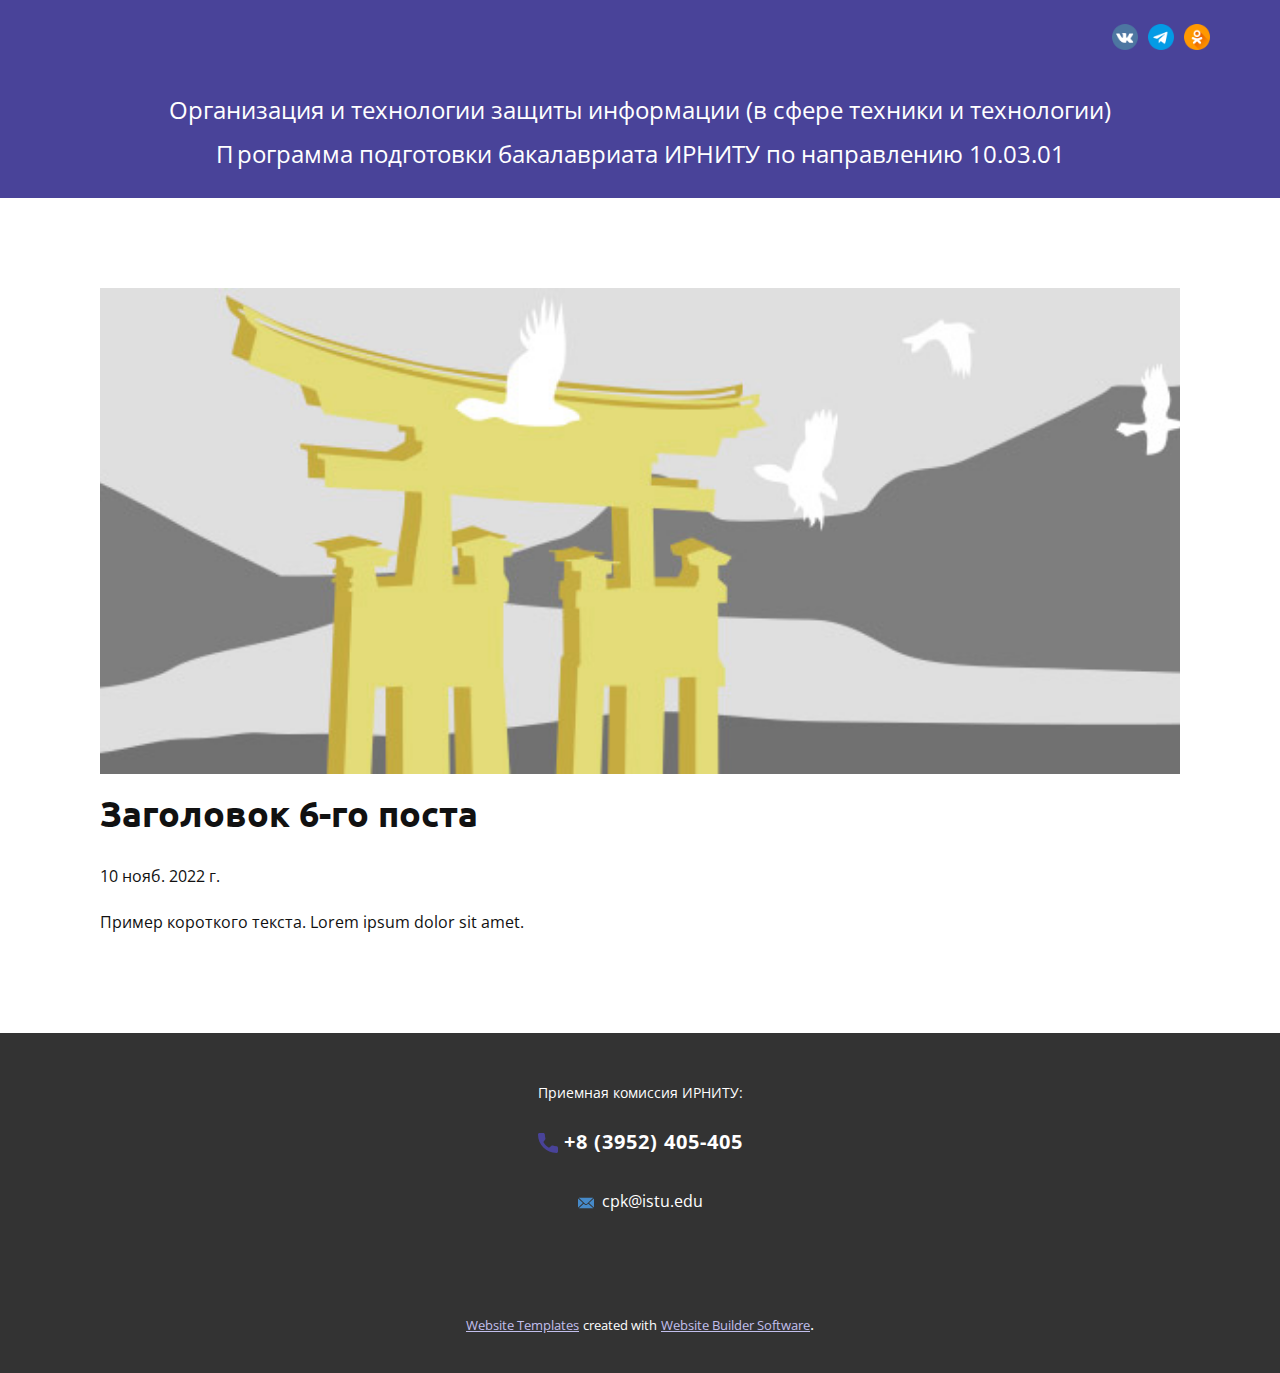
<file: blog/пост-5.html>
<!DOCTYPE html>
<html style="font-size: 16px;" lang="ru"><head>
    <meta name="viewport" content="width=device-width, initial-scale=1.0">
    <meta charset="utf-8">
    <meta name="keywords" content="Заголовок 1-го поста">
    <meta name="description" content="">
    <title>Заголовок 6-го поста</title>
    <link rel="stylesheet" href="../nicepage.css" media="screen">
<link rel="stylesheet" href="../Post-Template.css" media="screen">
    <script class="u-script" type="text/javascript" src="../jquery.js" defer=""></script>
    <script class="u-script" type="text/javascript" src="../nicepage.js" defer=""></script>
    <meta name="generator" content="Nicepage 4.21.5, nicepage.com">
    <link id="u-theme-google-font" rel="stylesheet" href="https://fonts.googleapis.com/css?family=Ubuntu:300,300i,400,400i,500,500i,700,700i|Open+Sans:300,300i,400,400i,500,500i,600,600i,700,700i,800,800i">
    
    
    <script type="application/ld+json">{
		"@context": "http://schema.org",
		"@type": "Organization",
		"name": "",
		"sameAs": [
				"https://vk.com/polytech_irk",
				"https://t.me/polytech_irk",
				"https://ok.ru/politech.irk"
		]
}</script>
    <meta name="theme-color" content="#494399">
  </head>
  <body class="u-body u-xl-mode" data-lang="ru"><header class="u-align-center-sm u-align-center-xs u-clearfix u-header u-palette-1-base u-header" id="sec-05fe"><div class="u-clearfix u-sheet u-valign-middle u-sheet-1">
        <div class="u-social-icons u-spacing-10 u-social-icons-1">
          <a class="u-social-url" title="vk" target="_blank" href="https://vk.com/polytech_irk"><span class="u-file-icon u-icon u-social-facebook u-social-icon u-icon-1"><img src="../images/145813.png" alt=""></span>
          </a>
          <a class="u-social-url" title="Telegram" target="_blank" href="https://t.me/polytech_irk"><span class="u-file-icon u-icon u-social-icon u-social-twitter u-icon-2"><img src="../images/2111646.png" alt=""></span>
          </a>
          <a class="u-social-url" title="ok" target="_blank" href="https://ok.ru/politech.irk"><span class="u-file-icon u-icon u-social-icon u-social-instagram u-icon-3"><img src="../images/3670326.png" alt=""></span>
          </a>
        </div>
        <p class="u-align-center u-text u-text-1"> Организация и технологии защиты информации (в сфере техники и технологии)</p>
        <p class="u-align-center u-text u-text-2">
          <span style="font-size: 1.5rem;">П</span>
          <span style="font-size: 1.5rem;">рограмма подготовки бакалавриата ИРНИТУ по направлению 10.03.01</span>
        </p>
      </div></header>
    <section class="u-align-center u-clearfix u-section-1" id="sec-9e17">
      <div class="u-clearfix u-sheet u-valign-middle-md u-valign-middle-sm u-valign-middle-xs u-sheet-1"><!--post_details--><!--post_details_options_json--><!--{"source":""}--><!--/post_details_options_json--><!--blog_post-->
        <div class="u-container-style u-expanded-width u-post-details u-post-details-1">
          <div class="u-container-layout u-valign-middle u-container-layout-1"><!--blog_post_image-->
            <img alt="" class="u-blog-control u-expanded-width u-image u-image-default u-image-1" src="../images/8ad73f3c.jpeg"><!--/blog_post_image--><!--blog_post_header-->
            <h2 class="u-blog-control u-text u-text-1">Заголовок 6-го поста</h2><!--/blog_post_header--><!--blog_post_metadata-->
            <div class="u-blog-control u-metadata u-metadata-1"><!--blog_post_metadata_date-->
              <span class="u-meta-date u-meta-icon">10 нояб. 2022 г.</span><!--/blog_post_metadata_date--><!--blog_post_metadata_category-->
              <!--/blog_post_metadata_category--><!--blog_post_metadata_comments-->
              <!--/blog_post_metadata_comments-->
            </div><!--/blog_post_metadata--><!--blog_post_content-->
            <div class="u-align-justify u-blog-control u-post-content u-text u-text-2 fr-view">
  Пример короткого текста. Lorem ipsum dolor sit amet.
  </div><!--/blog_post_content-->
          </div>
        </div><!--/blog_post--><!--/post_details-->
      </div>
    </section>
    
    
    <footer class="u-align-center u-clearfix u-footer u-grey-80 u-footer" id="sec-e3f5"><div class="u-clearfix u-sheet u-sheet-1">
        <p class="u-small-text u-text u-text-variant u-text-1">Приемная комиссия ИРНИТУ:<br>
          <br>
        </p>
        <a href="https://nicepage.com/k/hospital-website-templates" class="u-active-none u-btn u-button-style u-hover-none u-none u-text-hover-palette-1-base u-btn-1"><span class="u-icon u-text-palette-1-base"><svg class="u-svg-content" viewBox="0 0 405.333 405.333" x="0px" y="0px" style="width: 1em; height: 1em;"><path d="M373.333,266.88c-25.003,0-49.493-3.904-72.704-11.563c-11.328-3.904-24.192-0.896-31.637,6.699l-46.016,34.752    c-52.8-28.181-86.592-61.952-114.389-114.368l33.813-44.928c8.512-8.512,11.563-20.971,7.915-32.64    C142.592,81.472,138.667,56.96,138.667,32c0-17.643-14.357-32-32-32H32C14.357,0,0,14.357,0,32    c0,205.845,167.488,373.333,373.333,373.333c17.643,0,32-14.357,32-32V298.88C405.333,281.237,390.976,266.88,373.333,266.88z"></path></svg><img></span>&nbsp;+8 (3952) 405-405
        </a>
        <a href="../mailto:info@site.com" class="u-active-none u-bottom-left-radius-0 u-bottom-right-radius-0 u-btn u-btn-rectangle u-button-style u-hover-none u-none u-radius-0 u-text-hover-palette-1-light-1 u-text-white u-top-left-radius-0 u-top-right-radius-0 u-btn-2"><span class="u-icon u-icon-2"><svg class="u-svg-content" viewBox="0 0 24 16" x="0px" y="0px" style="width: 1em; height: 1em;"><path fill="currentColor" d="M23.8,1.1l-7.3,6.8l7.3,6.8c0.1-0.2,0.2-0.6,0.2-0.9V2C24,1.7,23.9,1.4,23.8,1.1z M21.8,0H2.2
	c-0.4,0-0.7,0.1-1,0.2L10.6,9c0.8,0.8,2.2,0.8,3,0l9.2-8.7C22.6,0.1,22.2,0,21.8,0z M0.2,1.1C0.1,1.4,0,1.7,0,2V14
	c0,0.3,0.1,0.6,0.2,0.9l7.3-6.8L0.2,1.1z M15.5,9l-1.1,1c-1.3,1.2-3.6,1.2-4.9,0l-1-1l-7.3,6.8c0.2,0.1,0.6,0.2,1,0.2H22
	c0.4,0,0.6-0.1,1-0.2L15.5,9z"></path></svg><img></span>&nbsp; cpk@istu.edu
        </a>
      </div></footer>
    <section class="u-backlink u-clearfix u-grey-80">
      <a class="u-link" href="https://nicepage.com/website-templates" target="_blank">
        <span>Website Templates</span>
      </a>
      <p class="u-text">
        <span>created with</span>
      </p>
      <a class="u-link" href="" target="_blank">
        <span>Website Builder Software</span>
      </a>. 
    </section>
  
</body></html>
</file>
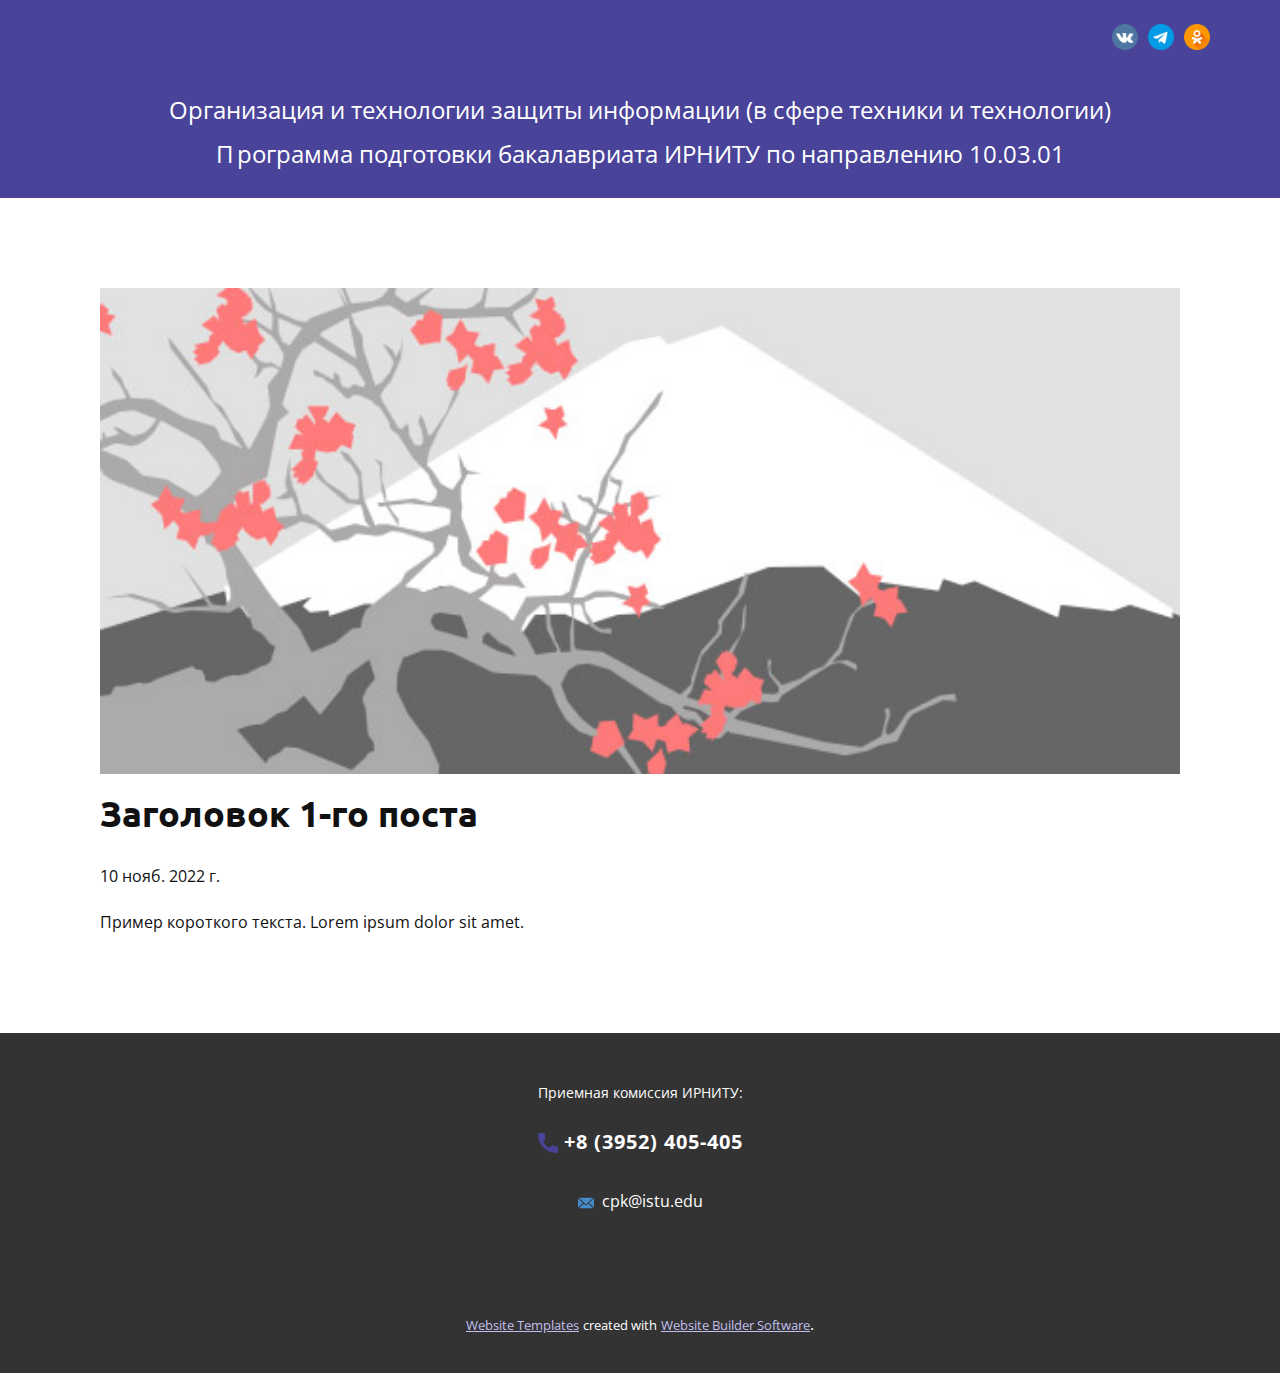
<file: blog/пост.html>
<!DOCTYPE html>
<html style="font-size: 16px;" lang="ru"><head>
    <meta name="viewport" content="width=device-width, initial-scale=1.0">
    <meta charset="utf-8">
    <meta name="keywords" content="Заголовок 1-го поста">
    <meta name="description" content="">
    <title>Заголовок 1-го поста</title>
    <link rel="stylesheet" href="../nicepage.css" media="screen">
<link rel="stylesheet" href="../Post-Template.css" media="screen">
    <script class="u-script" type="text/javascript" src="../jquery.js" defer=""></script>
    <script class="u-script" type="text/javascript" src="../nicepage.js" defer=""></script>
    <meta name="generator" content="Nicepage 4.21.5, nicepage.com">
    <link id="u-theme-google-font" rel="stylesheet" href="https://fonts.googleapis.com/css?family=Ubuntu:300,300i,400,400i,500,500i,700,700i|Open+Sans:300,300i,400,400i,500,500i,600,600i,700,700i,800,800i">
    
    
    <script type="application/ld+json">{
		"@context": "http://schema.org",
		"@type": "Organization",
		"name": "",
		"sameAs": [
				"https://vk.com/polytech_irk",
				"https://t.me/polytech_irk",
				"https://ok.ru/politech.irk"
		]
}</script>
    <meta name="theme-color" content="#494399">
  </head>
  <body class="u-body u-xl-mode" data-lang="ru"><header class="u-align-center-sm u-align-center-xs u-clearfix u-header u-palette-1-base u-header" id="sec-05fe"><div class="u-clearfix u-sheet u-valign-middle u-sheet-1">
        <div class="u-social-icons u-spacing-10 u-social-icons-1">
          <a class="u-social-url" title="vk" target="_blank" href="https://vk.com/polytech_irk"><span class="u-file-icon u-icon u-social-facebook u-social-icon u-icon-1"><img src="../images/145813.png" alt=""></span>
          </a>
          <a class="u-social-url" title="Telegram" target="_blank" href="https://t.me/polytech_irk"><span class="u-file-icon u-icon u-social-icon u-social-twitter u-icon-2"><img src="../images/2111646.png" alt=""></span>
          </a>
          <a class="u-social-url" title="ok" target="_blank" href="https://ok.ru/politech.irk"><span class="u-file-icon u-icon u-social-icon u-social-instagram u-icon-3"><img src="../images/3670326.png" alt=""></span>
          </a>
        </div>
        <p class="u-align-center u-text u-text-1"> Организация и технологии защиты информации (в сфере техники и технологии)</p>
        <p class="u-align-center u-text u-text-2">
          <span style="font-size: 1.5rem;">П</span>
          <span style="font-size: 1.5rem;">рограмма подготовки бакалавриата ИРНИТУ по направлению 10.03.01</span>
        </p>
      </div></header>
    <section class="u-align-center u-clearfix u-section-1" id="sec-9e17">
      <div class="u-clearfix u-sheet u-valign-middle-md u-valign-middle-sm u-valign-middle-xs u-sheet-1"><!--post_details--><!--post_details_options_json--><!--{"source":""}--><!--/post_details_options_json--><!--blog_post-->
        <div class="u-container-style u-expanded-width u-post-details u-post-details-1">
          <div class="u-container-layout u-valign-middle u-container-layout-1"><!--blog_post_image-->
            <img alt="" class="u-blog-control u-expanded-width u-image u-image-default u-image-1" src="../images/0fd3416c.jpeg"><!--/blog_post_image--><!--blog_post_header-->
            <h2 class="u-blog-control u-text u-text-1">Заголовок 1-го поста</h2><!--/blog_post_header--><!--blog_post_metadata-->
            <div class="u-blog-control u-metadata u-metadata-1"><!--blog_post_metadata_date-->
              <span class="u-meta-date u-meta-icon">10 нояб. 2022 г.</span><!--/blog_post_metadata_date--><!--blog_post_metadata_category-->
              <!--/blog_post_metadata_category--><!--blog_post_metadata_comments-->
              <!--/blog_post_metadata_comments-->
            </div><!--/blog_post_metadata--><!--blog_post_content-->
            <div class="u-align-justify u-blog-control u-post-content u-text u-text-2 fr-view">
  Пример короткого текста. Lorem ipsum dolor sit amet.
  </div><!--/blog_post_content-->
          </div>
        </div><!--/blog_post--><!--/post_details-->
      </div>
    </section>
    
    
    <footer class="u-align-center u-clearfix u-footer u-grey-80 u-footer" id="sec-e3f5"><div class="u-clearfix u-sheet u-sheet-1">
        <p class="u-small-text u-text u-text-variant u-text-1">Приемная комиссия ИРНИТУ:<br>
          <br>
        </p>
        <a href="https://nicepage.com/k/hospital-website-templates" class="u-active-none u-btn u-button-style u-hover-none u-none u-text-hover-palette-1-base u-btn-1"><span class="u-icon u-text-palette-1-base"><svg class="u-svg-content" viewBox="0 0 405.333 405.333" x="0px" y="0px" style="width: 1em; height: 1em;"><path d="M373.333,266.88c-25.003,0-49.493-3.904-72.704-11.563c-11.328-3.904-24.192-0.896-31.637,6.699l-46.016,34.752    c-52.8-28.181-86.592-61.952-114.389-114.368l33.813-44.928c8.512-8.512,11.563-20.971,7.915-32.64    C142.592,81.472,138.667,56.96,138.667,32c0-17.643-14.357-32-32-32H32C14.357,0,0,14.357,0,32    c0,205.845,167.488,373.333,373.333,373.333c17.643,0,32-14.357,32-32V298.88C405.333,281.237,390.976,266.88,373.333,266.88z"></path></svg><img></span>&nbsp;+8 (3952) 405-405
        </a>
        <a href="../mailto:info@site.com" class="u-active-none u-bottom-left-radius-0 u-bottom-right-radius-0 u-btn u-btn-rectangle u-button-style u-hover-none u-none u-radius-0 u-text-hover-palette-1-light-1 u-text-white u-top-left-radius-0 u-top-right-radius-0 u-btn-2"><span class="u-icon u-icon-2"><svg class="u-svg-content" viewBox="0 0 24 16" x="0px" y="0px" style="width: 1em; height: 1em;"><path fill="currentColor" d="M23.8,1.1l-7.3,6.8l7.3,6.8c0.1-0.2,0.2-0.6,0.2-0.9V2C24,1.7,23.9,1.4,23.8,1.1z M21.8,0H2.2
	c-0.4,0-0.7,0.1-1,0.2L10.6,9c0.8,0.8,2.2,0.8,3,0l9.2-8.7C22.6,0.1,22.2,0,21.8,0z M0.2,1.1C0.1,1.4,0,1.7,0,2V14
	c0,0.3,0.1,0.6,0.2,0.9l7.3-6.8L0.2,1.1z M15.5,9l-1.1,1c-1.3,1.2-3.6,1.2-4.9,0l-1-1l-7.3,6.8c0.2,0.1,0.6,0.2,1,0.2H22
	c0.4,0,0.6-0.1,1-0.2L15.5,9z"></path></svg><img></span>&nbsp; cpk@istu.edu
        </a>
      </div></footer>
    <section class="u-backlink u-clearfix u-grey-80">
      <a class="u-link" href="https://nicepage.com/website-templates" target="_blank">
        <span>Website Templates</span>
      </a>
      <p class="u-text">
        <span>created with</span>
      </p>
      <a class="u-link" href="" target="_blank">
        <span>Website Builder Software</span>
      </a>. 
    </section>
  
</body></html>
</file>
